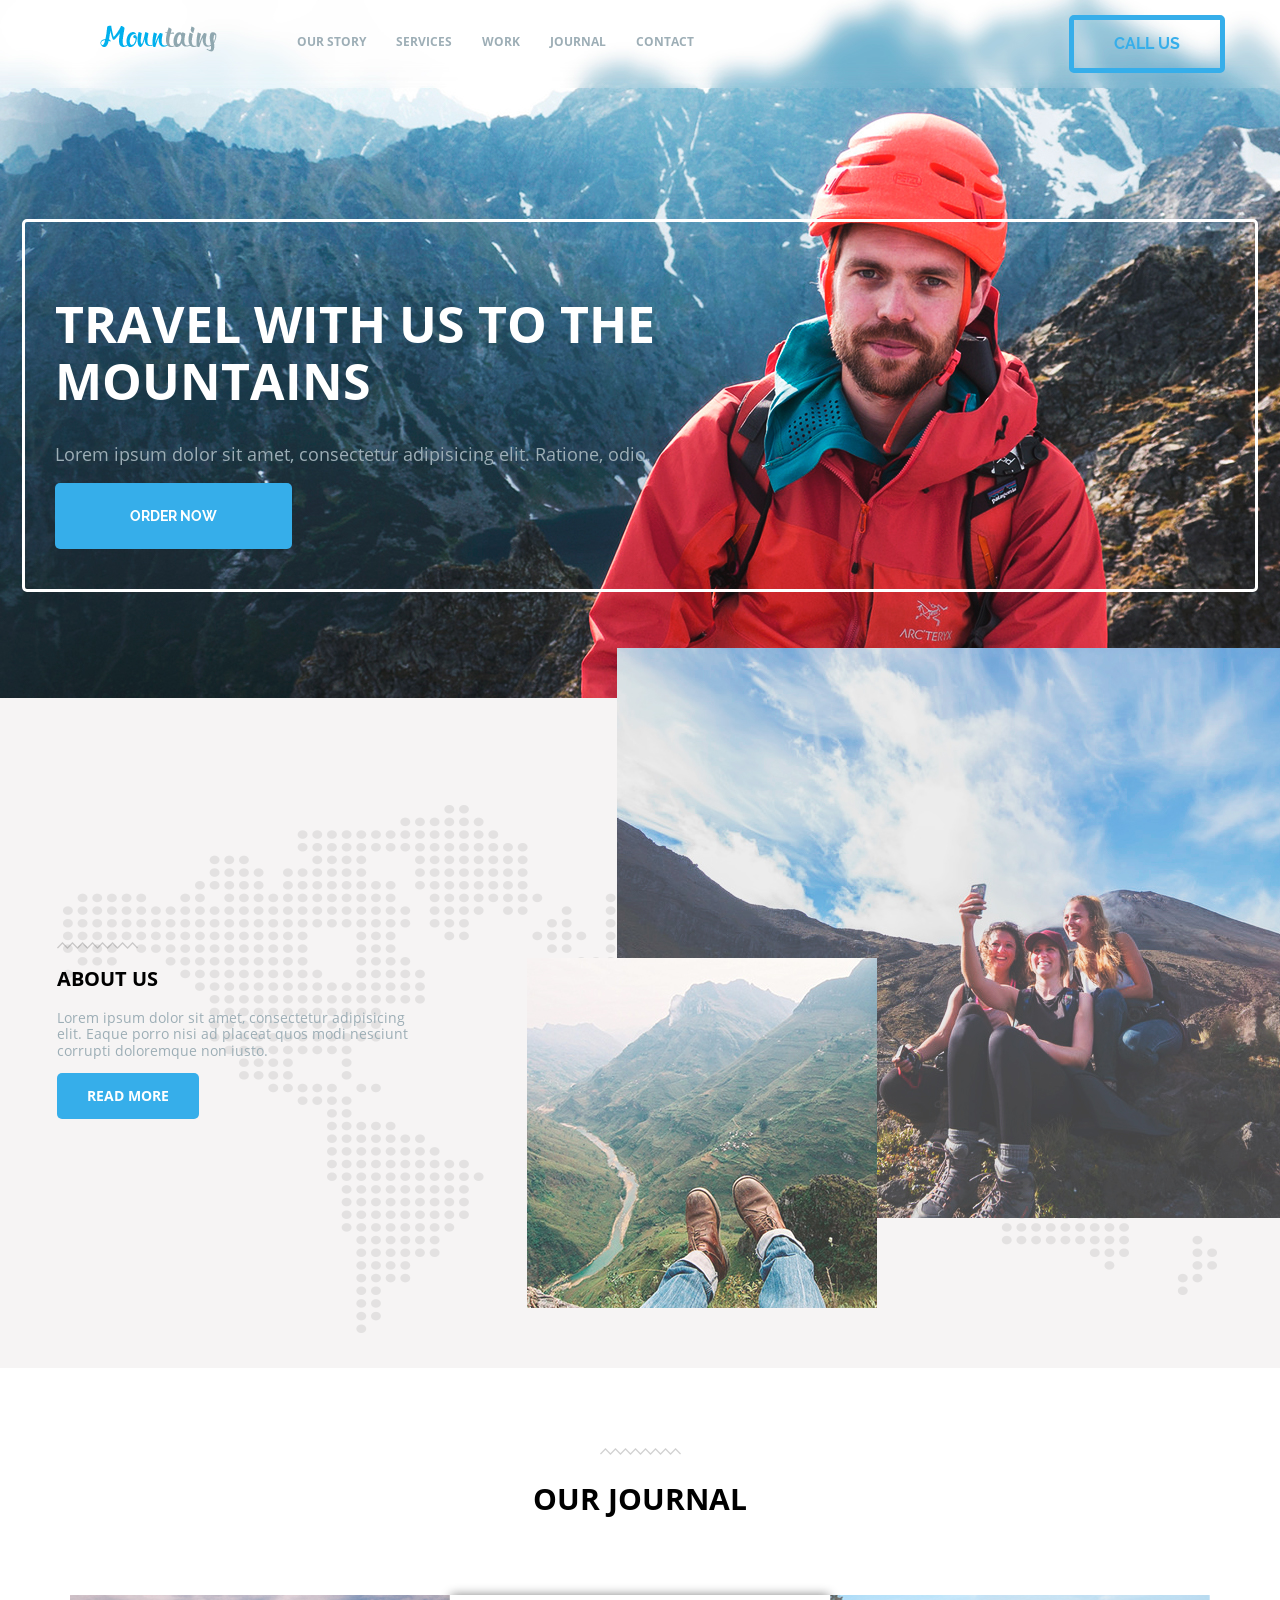
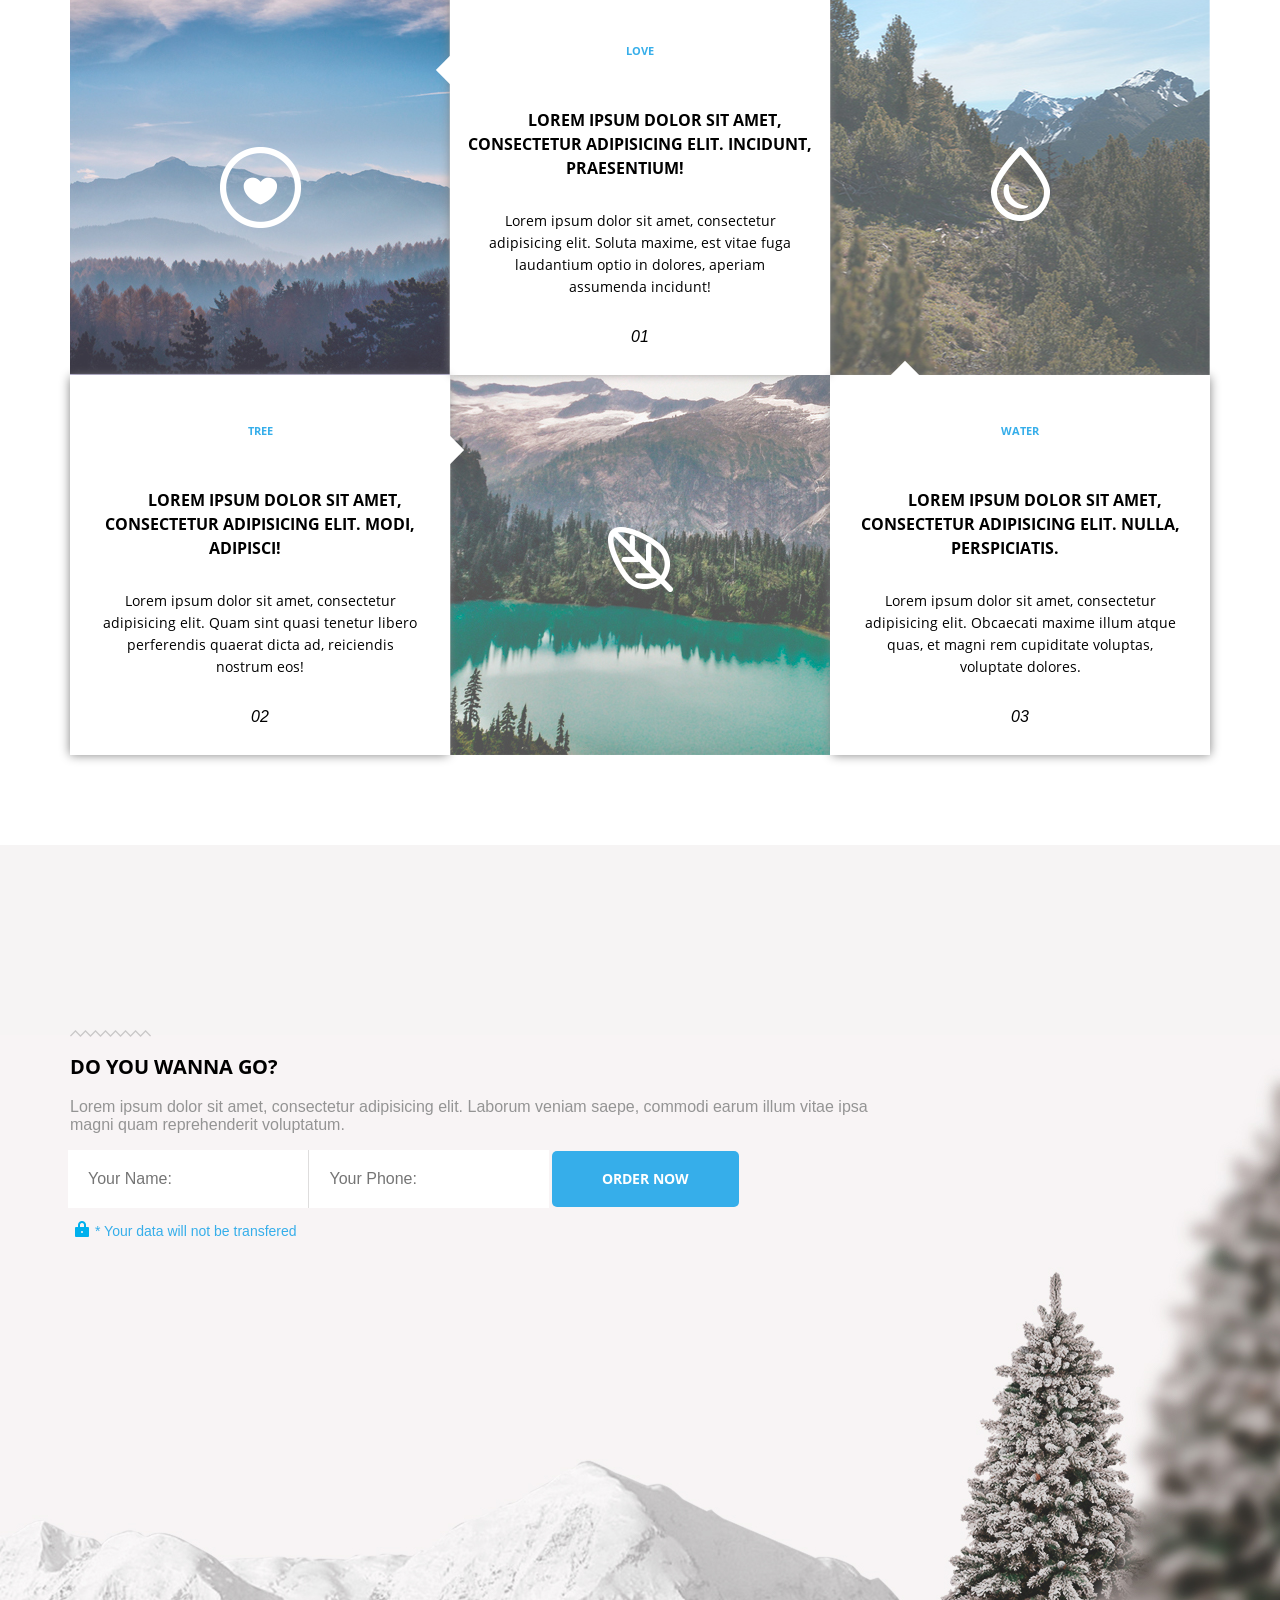
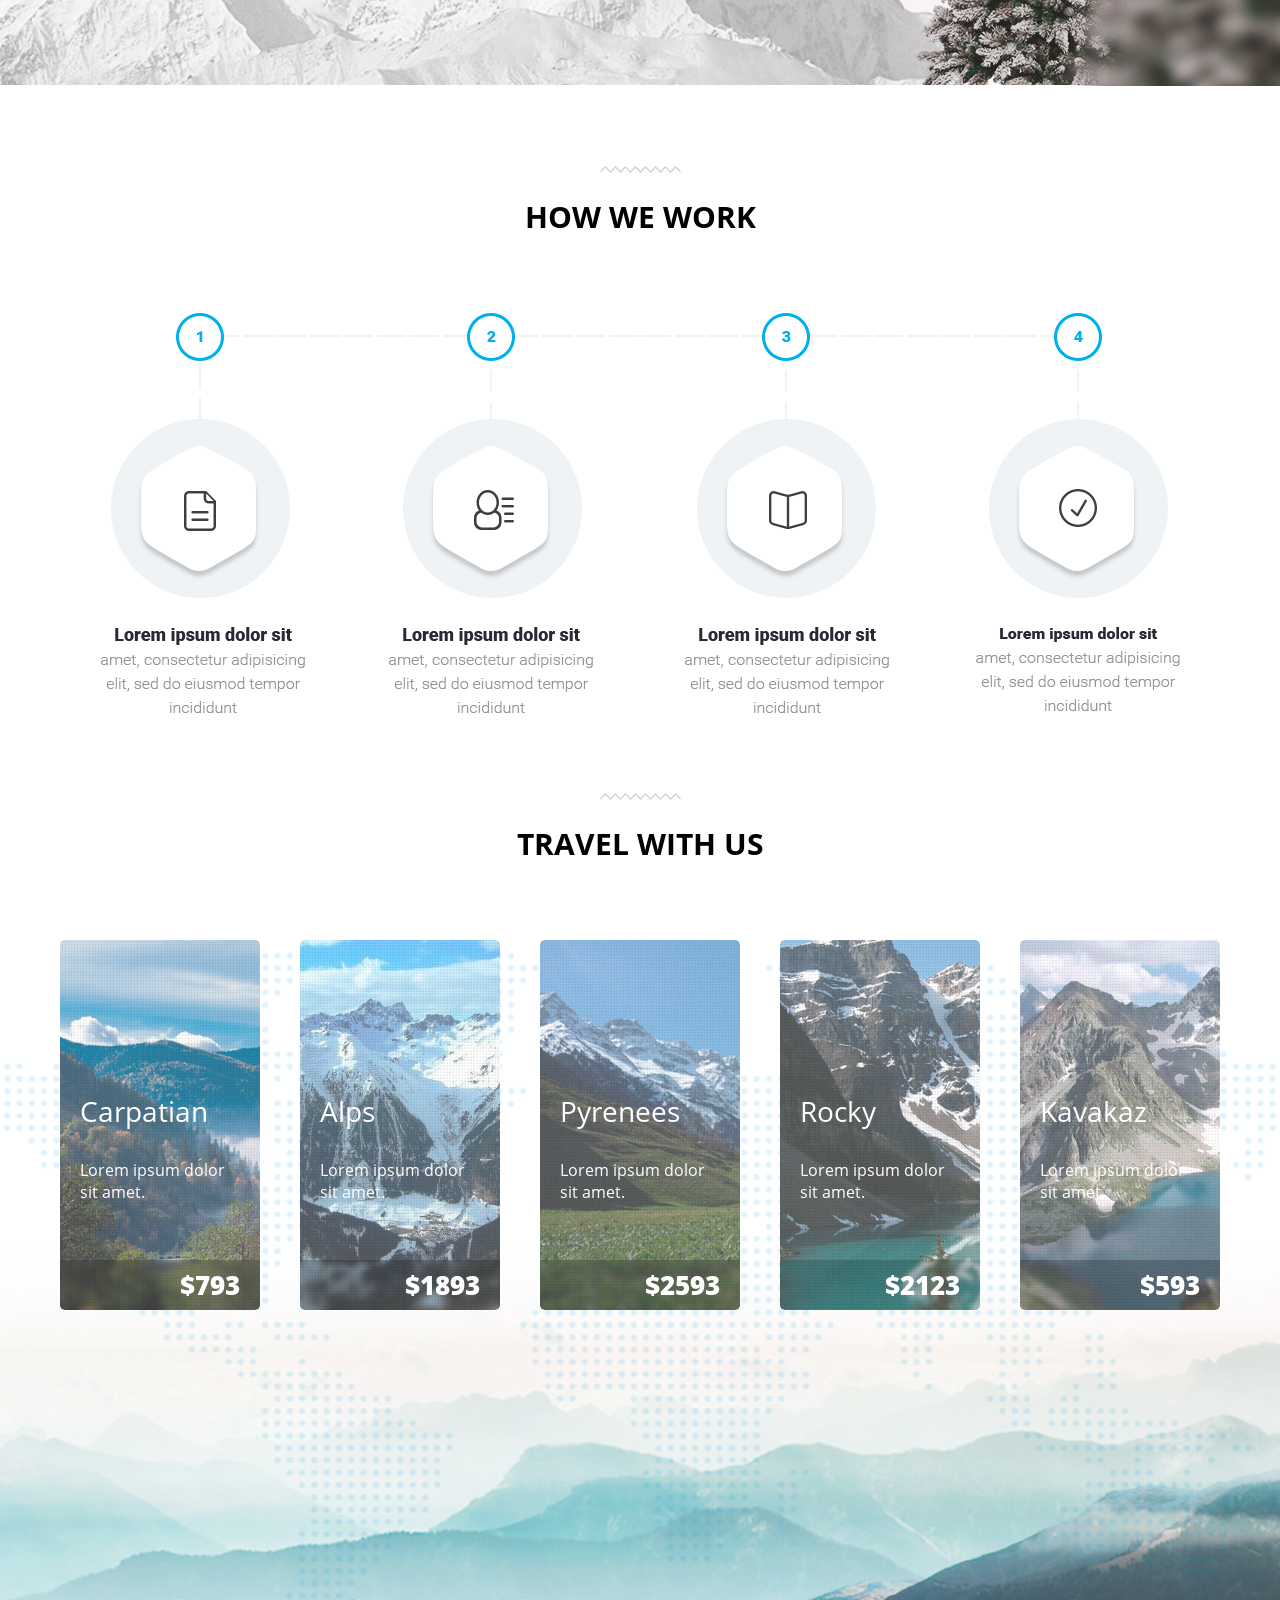
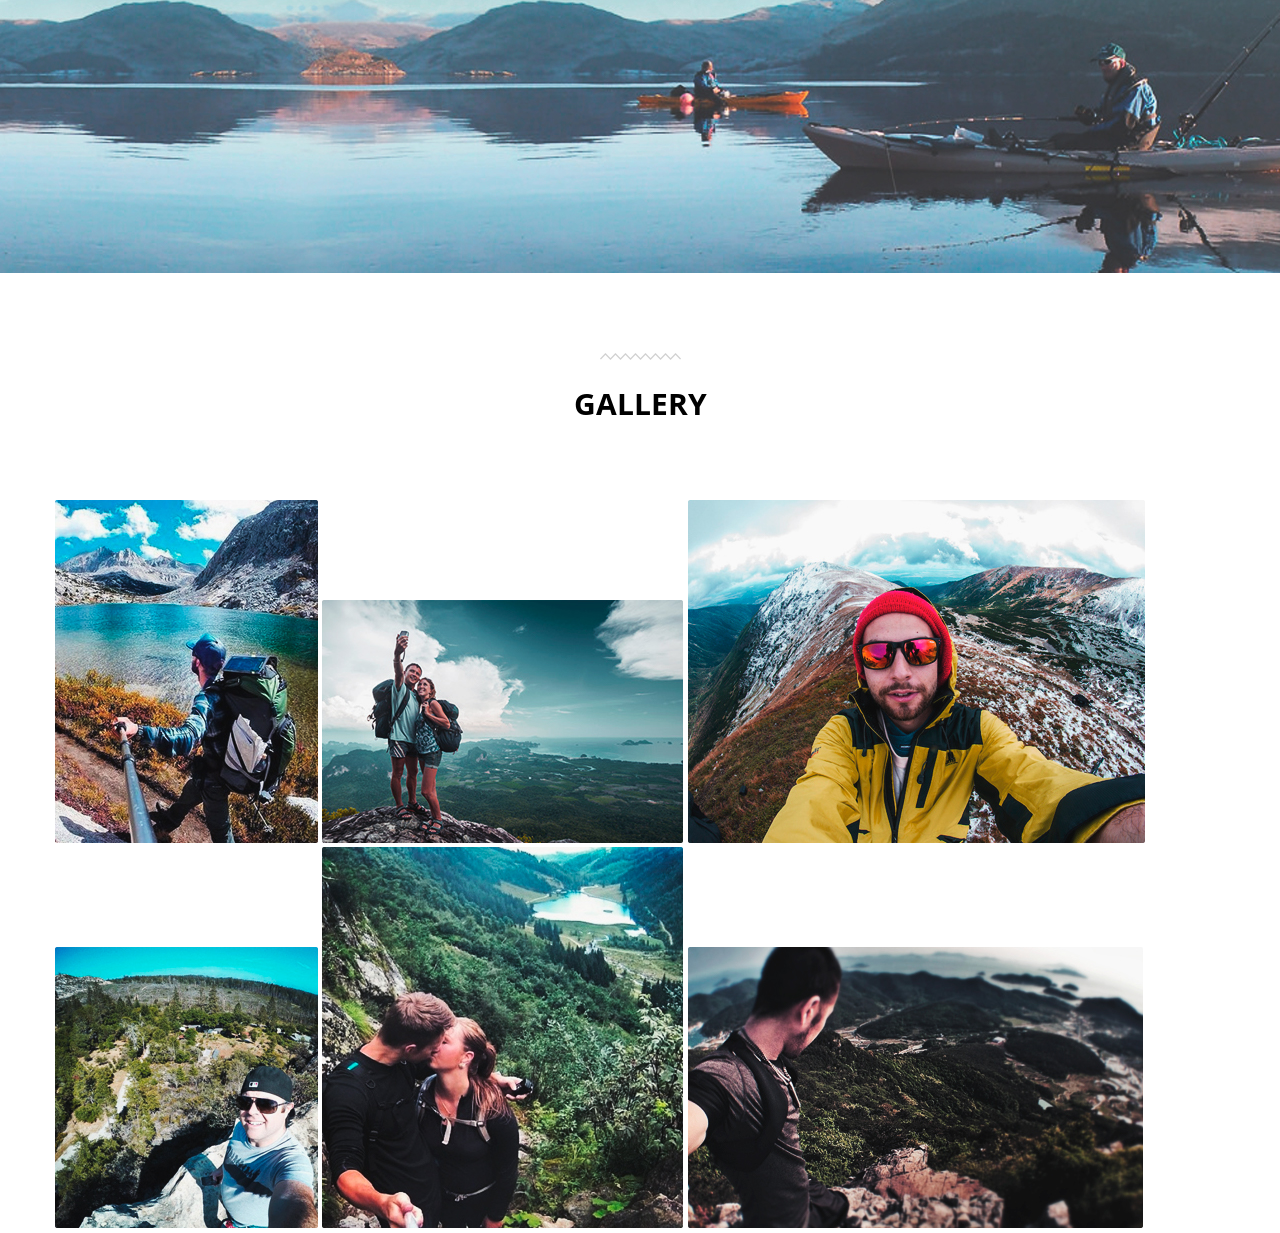
<file: mountains/index.html>
<!DOCTYPE html>
<html lang="en">
<head>
  <meta charset="UTF-8">
  <link rel="stylesheet" href="css/normalize.css">
  <link rel="stylesheet" href="css/styles.css">
  <title>Document</title>
</head>
<body>
  <header>
    <div class="header__top clearfix">
      <div class="logo">
        <img src="img/icon/logo.png" alt="">
      </div>
      <ul class="navigation">
        <li><a href="">our story</a></li>
        <li><a href="">services</a></li>
        <li><a href="">work</a></li>
        <li><a href="">journal</a></li>
        <li><a href="">contact</a></li>
      </ul>
        <a href="" class="feedback">call us</a>
    </div>
    <div class="promo">
      <div class="promo__content">
        <h1>Travel with us to the mountains</h1>
        <p>Lorem ipsum dolor sit amet, consectetur adipisicing elit. Ratione, odio.</p>
        <a href="">order now</a>
      </div>
    </div>
  </header>
  <div class="about">
    <div class="about__content">
      <h3>About us</h3>
      <p>Lorem ipsum dolor sit amet, consectetur adipisicing elit. Eaque porro nisi ad placeat quos modi nesciunt corrupti doloremque non iusto.</p>
      <a href="">Read more</a>
    </div>
    <div class="about__photo"></div>
  </div>
  <div class="journal">
    <h2>Our Journal</h2>
    <div class="galery clearfix">
      <div class="galery__item1">
        <a href=""><img src="img/icon/heart.png" alt=""></a>
      </div>
      <div class="galery__item2">
        <span>Love</span>
        <strong>Lorem ipsum dolor sit amet, consectetur adipisicing elit. Incidunt, praesentium!</strong>
        <p>Lorem ipsum dolor sit amet, consectetur adipisicing elit. Soluta maxime, est vitae fuga laudantium optio in dolores, aperiam assumenda incidunt!</p>
        <i>01</i>
      </div>
      <div class="galery__item3">
        <a href=""><img src="img/icon/drop.png" alt=""></a>
      </div>
      <div class="galery__item4">
      <span>Tree</span>
      <strong>Lorem ipsum dolor sit amet, consectetur adipisicing elit. Modi, adipisci!</strong>
      <p>Lorem ipsum dolor sit amet, consectetur adipisicing elit. Quam sint quasi tenetur libero perferendis quaerat dicta ad, reiciendis nostrum eos!</p>
      <i>02</i>
      </div>
      <div class="galery__item5">
        <a href=""><img src="img/icon/leaf.png" alt=""></a>
      </div>
      <div class="galery__item6">
        <span>Water</span>
        <strong>Lorem ipsum dolor sit amet, consectetur adipisicing elit. Nulla, perspiciatis.</strong>
        <p>Lorem ipsum dolor sit amet, consectetur adipisicing elit. Obcaecati maxime illum atque quas, et magni rem cupiditate voluptas, voluptate dolores.</p>
        <i>03</i>
      </div>
    </div>
  </div>
  <div class="offer">
    <div class="offer__content">
      <h3>Do you wanna go?</h3>
      <p>Lorem ipsum dolor sit amet, consectetur adipisicing elit. Laborum veniam saepe, commodi earum illum vitae ipsa magni quam reprehenderit voluptatum.</p>
      <form action="">
        <input type="text" placeholder="Your Name:">
        <input type="text" placeholder="Your Phone:">
        <a href="">Order Now</a>
      </form>
      <span>* Your data will not be transfered</span>
    </div>
  </div>
  <div class="scheme">
    <h2>How we work</h2>
    <img src="img/pic/scheme.png" alt="" width="1080" height="400">
  </div>
  <div class="travel">
    <h2>Travel with us</h2>
    <div class="travel__content">
      <div class="travel__item1">
        <strong>Carpatian</strong>
        <p>Lorem ipsum dolor sit amet.</p>
        <span>$793</span>
      </div>
      <div class="travel__item2">
        <strong>Alps</strong>
        <p>Lorem ipsum dolor sit amet.</p>
        <span>$1893</span>
      </div>
      <div class="travel__item3">
        <strong>Pyrenees</strong>
        <p>Lorem ipsum dolor sit amet.</p>
        <span>$2593</span>
      </div>
      <div class="travel__item4">
        <strong>Rocky</strong>
        <p>Lorem ipsum dolor sit amet.</p>
        <span>$2123</span>
      </div>
      <div class="travel__item5">
        <strong>Kavakaz</strong>
        <p>Lorem ipsum dolor sit amet.</p>
        <span>$593</span>
      </div>
    </div>
  </div>
  <div class="gallery">
    <h2>Gallery</h2>
    <div class="gallery__container clearfix">
      <img src="img/pic/gallery1.jpg" alt="">
      <img src="img/pic/gallery2.jpg" alt="">
      <img src="img/pic/gallery3.jpg" alt="">
      <img src="img/pic/gallery4.jpg" alt="">
      <img src="img/pic/gallery5.jpg" alt="">
      <img src="img/pic/gallery6.jpg" alt="">
    </div>
  </div>
</body>
</html>
</file>
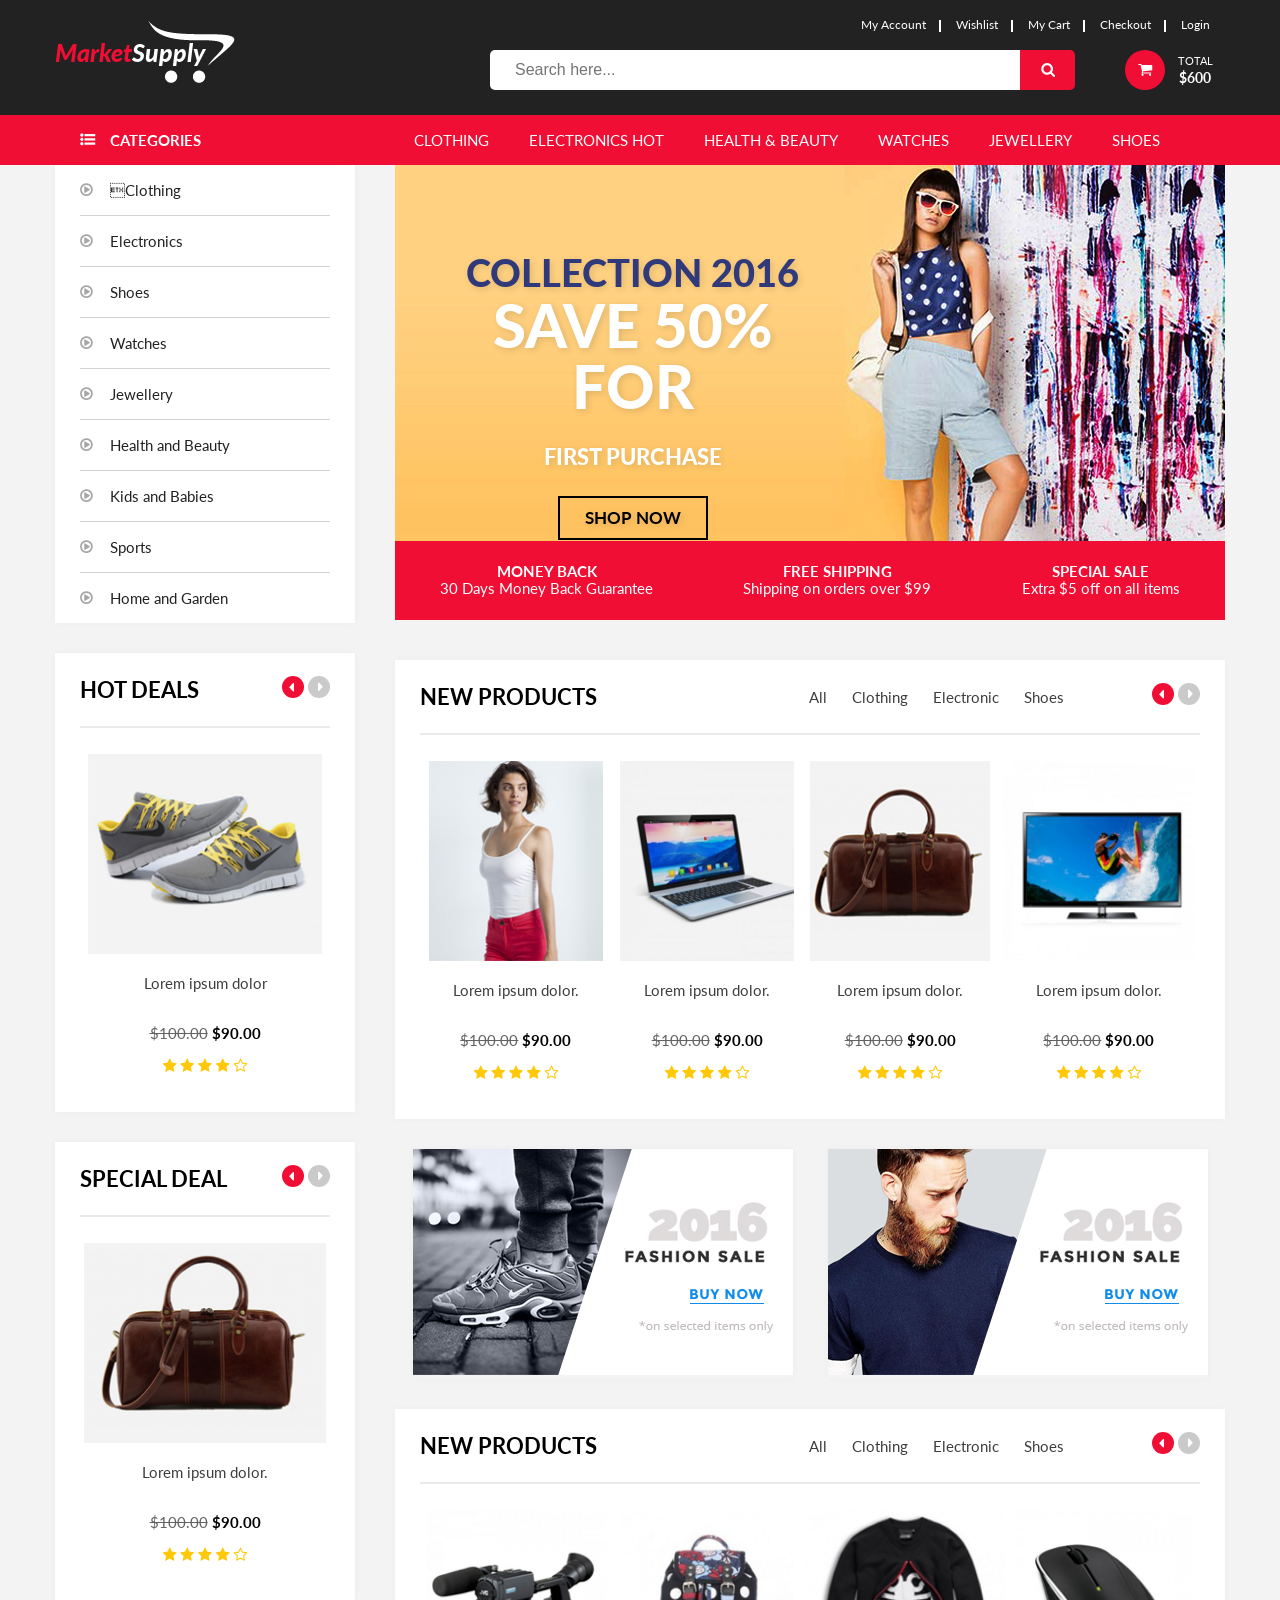
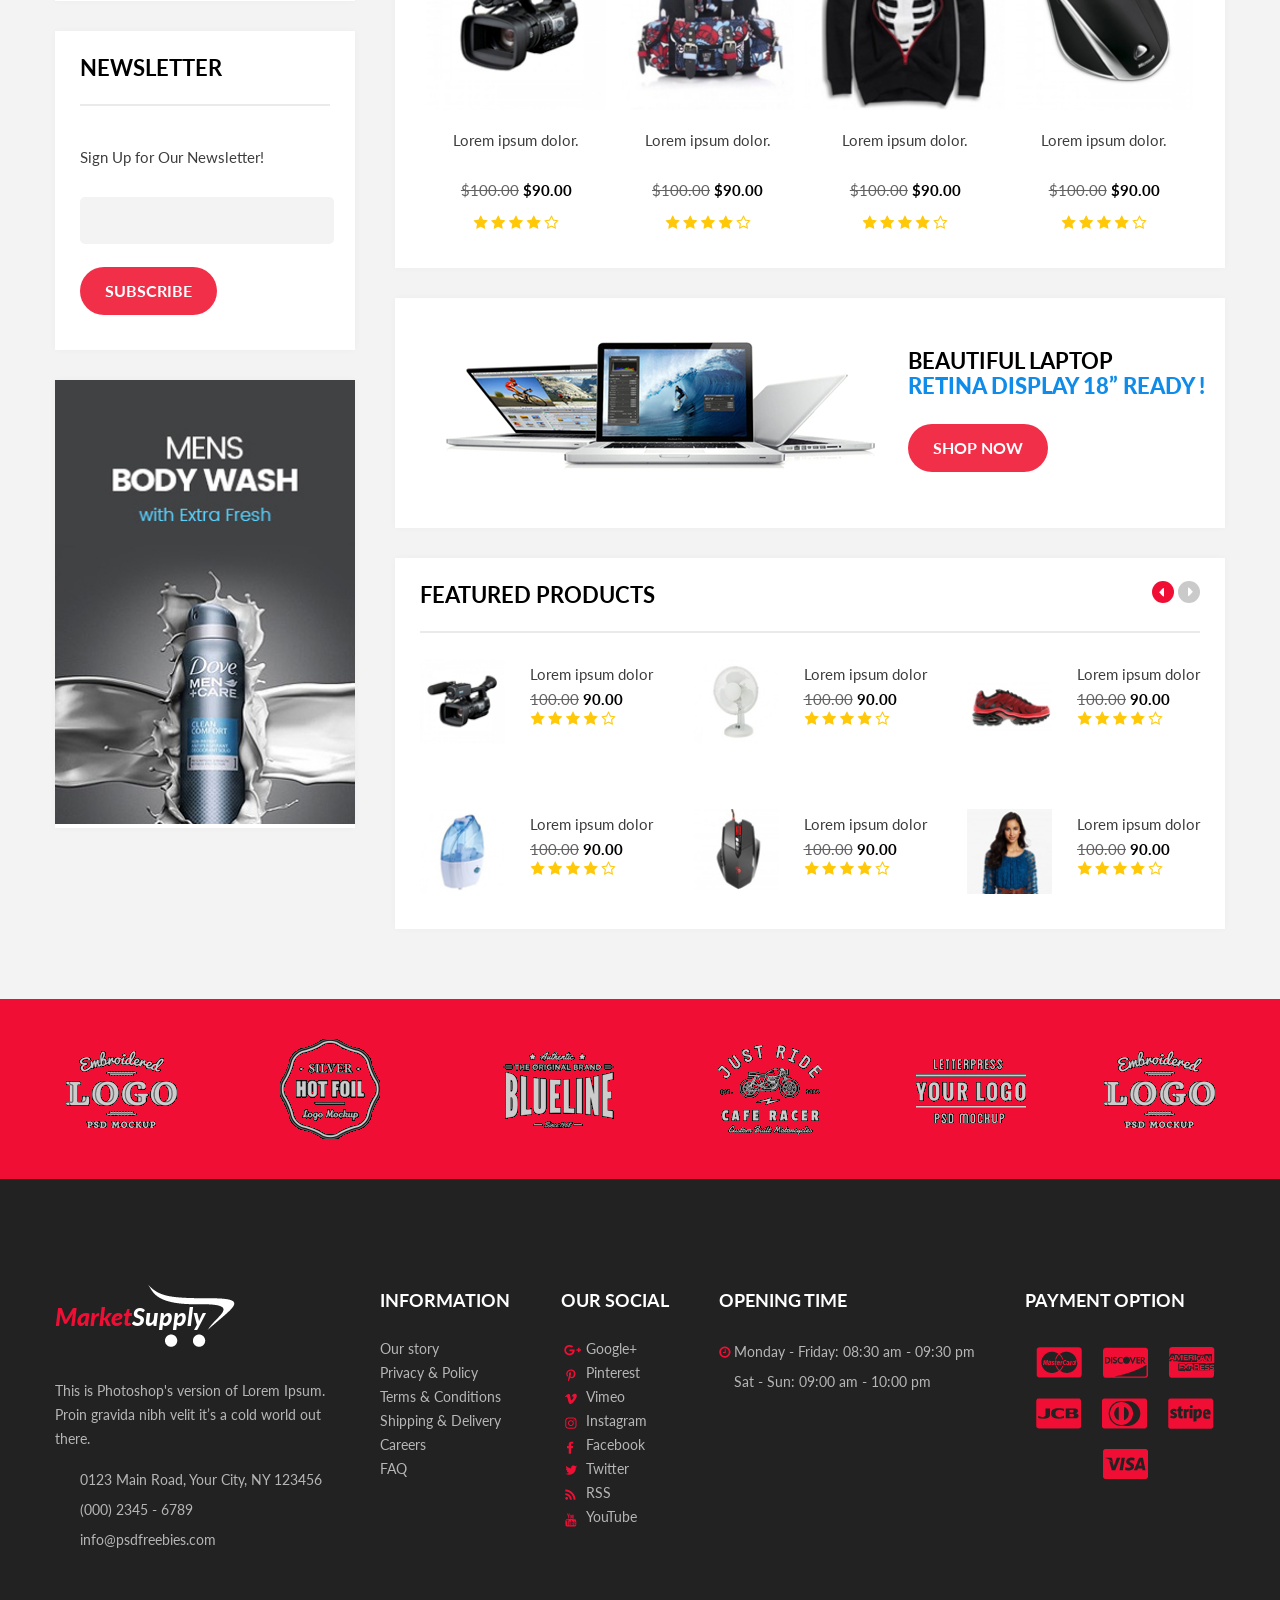
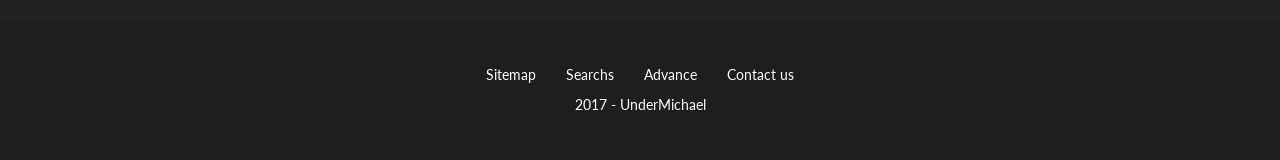
<file: multipurpose/index.html>
<!DOCTYPE html>
<html lang="en">
<head>
  <meta charset="UTF-8">
  <link href="https://fonts.googleapis.com/css?family=Lato:400,700,900,900i" rel="stylesheet">
  <link rel="stylesheet" href="css/normalize.css">
  <link rel="stylesheet" href="css/main.css">
  <title>Multipurpose</title>
</head>
<body>
  <div class="header">
    <div class="header__top">
      <div class="wrapper">
        <div class="logo"><b>Market</b>Supply</div>
        <ul class="nav">
          <li><a href="">My Account</a></li>
          <li><a href="">Wishlist</a></li>
          <li><a href="">My Cart</a></li>
          <li><a href="">Checkout</a></li>
          <li><a href="">Login</a></li>
        </ul>
        <div class="cart">
          <a href=""></a>
          <strong>Total</strong><br>
          <span>$600</span>
        </div>
        <div class="search"><input type="text" placeholder="Search here..."><a href=""></a></div>
      </div>
    </div>
    <div class="header__bottom">
      <div class="wrapper">
        <a href="" class="popup">Categories</a>
        <ul class="nav">
          <li><a href="">Clothing</a></li>
          <li><a href="">Electronics hot</a></li>
          <li><a href="">Health & Beauty</a></li>
          <li><a href="">Watches </a></li>
          <li><a href="">Jewellery</a></li>
          <li><a href="">Shoes</a></li>
        </ul>
      </div>
    </div>
  </div>
  <div class="container">
      <div class="wrapper">
        <div class="sidebar">
          <div class="popup__menu">
            <ul>
              <li><a href="">Clothing</a></li>
              <li><a href="">Electronics</a></li>
              <li><a href="">Shoes</a></li>
              <li><a href="">Watches</a></li>
              <li><a href="">Jewellery</a></li>
              <li><a href="">Health and Beauty</a></li>
              <li><a href="">Kids and Babies</a></li>
              <li><a href="">Sports</a></li>
              <li><a href="">Home and Garden</a></li>
            </ul>
          </div>
          <div class="hot-deal deal">
            <div class="item-title">
              <h3>Hot deals</h3>
              <div class="bullets">
                <a href="" class="prev-deal"></a>
                <a href="" class="next-deal"></a>
              </div>
            </div>
            <div class="item-info">
              <img src="img/pic/hot_deal.jpg" alt="">
              <strong>Lorem ipsum dolor</strong><br>
              <span><s>$100.00</s>	$90.00 </span><br>
              <img src="img/icon/stars.png" alt="">
            </div>
          </div>
          <div class="special-deal deal">
            <div class="item-title">
              <h3>Special deal</h3>
              <div class="bullets">
                <a href="" class="prev-deal"></a>
                <a href="" class="next-deal"></a>
              </div>
            </div>
            <div class="item-info">
              <img src="img/pic/special_deal.jpg" alt="">
              <strong>Lorem ipsum dolor.</strong><br>
              <span><s>$100.00</s>	$90.00</span><br>
              <img src="img/icon/stars.png" alt="">
            </div>
          </div>
          <div class="newsletter">
            <div class="item-title">
              <h3>Newsletter</h3>
            </div>
            <p>Sign Up for Our Newsletter!</p>
            <input type="text"><a href="" class="btn">Subscribe</a>
          </div>
          <div class="sidebar__banner">
            <img src="img/pic/sidebar_banner.jpg" alt="" width="300" height="auto">
          </div>
        </div>
        <div class="content">
          <div class="main-banner">
            <div class="promo">
              <span>Collection 2016</span>
              <strong>Save 50% for</strong>
              <p>first purchase</p>
              <a href="">shop now</a>
            </div>
            <div class="features">
              <div class="feature">
                <strong>money back</strong>
                <p>30 Days Money Back Guarantee</p>
              </div>
              <div class="feature">
                <strong>free shipping</strong>
                <p>Shipping on orders over $99</p>
              </div>
              <div class="feature">
                <strong>Special Sale</strong>
                <p>Extra $5 off on all items</p>
              </div>
            </div>
          </div>
          <div class="new-products">
            <div class="item-title">
              <h3>new products</h3>
              <ul class="filter">
                <li><a href="">All</a></li>
                <li><a href="">Clothing</a></li>
                <li><a href="">Electronic</a></li>
                <li><a href="">Shoes</a></li>
              </ul>
              <div class="bullets">
                <a href="" class="prev-deal"></a>
                <a href="" class="next-deal"></a>
              </div>
            </div>
            <div class="new-products__items">
              <div class="item-info">
                <img src="img/pic/new_product1.jpg" alt="">
                <strong>Lorem ipsum dolor.</strong>
                <br>
                <span><s>$100.00</s> $90.00</span>
                <br>
                <img src="img/icon/stars.png" alt="">
              </div>
              <div class="item-info">
                <img src="img/pic/new_product2.jpg" alt="">
                <strong>Lorem ipsum dolor.</strong>
                <br>
                <span><s>$100.00</s> $90.00</span>
                <br>
                <img src="img/icon/stars.png" alt="">
              </div>
              <div class="item-info">
                <img src="img/pic/new_product3.jpg" alt="">
                <strong>Lorem ipsum dolor.</strong>
                <br>
                <span><s>$100.00</s> $90.00</span>
                <br>
                <img src="img/icon/stars.png" alt="">
              </div>
              <div class="item-info">
                <img src="img/pic/new_product4.jpg" alt="">
                <strong>Lorem ipsum dolor.</strong>
                <br>
                <span><s>$100.00</s> $90.00</span>
                <br>
                <img src="img/icon/stars.png" alt="">
              </div>
            </div>
          </div>
          <div class="content-banner__container">
            <div class="content__banner1"><img src="img/pic/content_banner_mask.png" alt=""></div>
            <div class="content__banner2"><img src="img/pic/content_banner_mask.png" alt=""></div>
          </div>
          <div class="latest-products">
            <div class="item-title">
              <h3>new products</h3>
              <ul class="filter">
                <li><a href="">All</a></li>
                <li><a href="">Clothing</a></li>
                <li><a href="">Electronic</a></li>
                <li><a href="">Shoes</a></li>
              </ul>
              <div class="bullets">
                <a href="" class="prev-deal"></a>
                <a href="" class="next-deal"></a>
              </div>
            </div>
            <div class="latest-products__items">
              <div class="item-info">
                <img src="img/pic/latest_product1.jpg" alt="">
                <strong>Lorem ipsum dolor.</strong>
                <br>
                <span><s>$100.00</s> $90.00</span>
                <br>
                <img src="img/icon/stars.png" alt="">
              </div>
              <div class="item-info">
                <img src="img/pic/latest_product2.jpg" alt="">
                <strong>Lorem ipsum dolor.</strong>
                <br>
                <span><s>$100.00</s> $90.00</span>
                <br>
                <img src="img/icon/stars.png" alt="">
              </div>
              <div class="item-info">
                <img src="img/pic/latest_product3.jpg" alt="">
                <strong>Lorem ipsum dolor.</strong>
                <br>
                <span><s>$100.00</s> $90.00</span>
                <br>
                <img src="img/icon/stars.png" alt="">
              </div>
              <div class="item-info">
                <img src="img/pic/latest_product4.jpg" alt="">
                <strong>Lorem ipsum dolor.</strong>
                <br>
                <span><s>$100.00</s> $90.00</span>
                <br>
                <img src="img/icon/stars.png" alt="">
              </div>
            </div>
          </div>
          <div class="content__bbanner">
            <img src="img/pic/conent_bbaner.jpg" alt="">
            <span>Beautiful Laptop <br><strong>Retina Display 18” Ready !</strong></span>
            <a href="" class="btn">Shop now</a>
          </div>
          <div class="featured-products">
            <div class="item-title">
              <h3>Featured products</h3>
              <div class="bullets">
                <a href="" class="prev-deal"></a>
                <a href="" class="next-deal"></a>
              </div>
            </div>
            <div class="featured-products__items">
              <div class="item-info">
                <img src="img/pic/featured_product1.jpg" alt="" width="85" height="85">
                <strong>Lorem ipsum dolor</strong>
                <br>
                <span><s>100.00</s> 90.00<br>
                </span><img src="img/icon/stars.png" alt="">
              </div>
              <div class="item-info">
                <img src="img/pic/featured_product2.jpg" alt="" width="85" height="85">
                <strong>Lorem ipsum dolor</strong>
                <br>
                <span><s>100.00</s> 90.00<br></span><img src="img/icon/stars.png" alt="">
              </div>
              <div class="item-info">
                <img src="img/pic/featured_product3.jpg" alt="" width="85" height="85">
                <strong>Lorem ipsum dolor</strong>
                <br>
                <span><s>100.00</s> 90.00<br></span><img src="img/icon/stars.png" alt="">
              </div>
              <div class="item-info">
                <img src="img/pic/featured_product4.jpg" alt="" width="85" height="85">
                <strong>Lorem ipsum dolor</strong>
                <br>
                <span><s>100.00</s> 90.00<br></span><img src="img/icon/stars.png" alt="">
              </div>
              <div class="item-info">
                <img src="img/pic/featured_product5.jpg" alt="" width="85" height="85">
                <strong>Lorem ipsum dolor</strong>
                <br>
                <span><s>100.00</s> 90.00<br></span><img src="img/icon/stars.png" alt="">
              </div>
              <div class="item-info">
                <img src="img/pic/featured_product6.jpg" alt="" width="85" height="85">
                <strong>Lorem ipsum dolor</strong>
                <br>
                <span><s>100.00</s> 90.00<br></span><img src="img/icon/stars.png" alt="">
              </div>
            </div>
          </div>
        </div>
      </div>
    </div>
  <div class="footer">
    <div class="footer__brand"></div>
    <div class="footer__info">
      <div class="wrapper">
        <div class="contact">
          <div class="logo"><b>Market</b>Supply</div>
          <p>
            This is Photoshop's version of Lorem Ipsum. Proin gravida nibh velit it’s a cold world out there.
          </p>
          <span>0123  Main Road, Your City, NY 123456</span>
          <span>(000) 2345 - 6789</span>
          <span>info@psdfreebies.com</span>
        </div>
        <div class="information">
          <h4>Information</h4>
          <ul>
            <li><a href="">Our story</a></li>
            <li><a href="">Privacy & Policy</a></li>
            <li><a href="">Terms & Conditions</a></li>
            <li><a href="">Shipping & Delivery</a></li>
            <li><a href="">Careers</a></li>
            <li><a href="">FAQ</a></li>
          </ul>
        </div>
        <div class="social">
          <h4>Our social</h4>
          <ul>
            <li><a href="" class="social__g">Google+</a></li>
            <li><a href="" class="social__p">Pinterest</a></li>
            <li><a href="" class="social__v">Vimeo</a></li>
            <li><a href="" class="social__i">Instagram</a></li>
            <li><a href="" class="social__f">Facebook</a></li>
            <li><a href="" class="social__t">Twitter</a></li>
            <li><a href="" class="social__r">RSS</a></li>
            <li><a href="" class="social__y">YouTube</a></li>
          </ul>
        </div>
        <div class="opening">
          <h4>Opening time</h4>
          <span class="time">Monday - Friday: 08:30 am - 09:30 pm</span>
          <span>Sat - Sun: 09:00 am - 10:00 pm</span>
        </div>
        <div class="payment">
          <h4>Payment option</h4>
          <div class="payment__container">
            <img src="img/icon/card1.png" alt="">
            <img src="img/icon/card2.png" alt="">
            <img src="img/icon/card3.png" alt="">
            <img src="img/icon/card4.png" alt="">
            <img src="img/icon/card5.png" alt="">
            <img src="img/icon/card6.png" alt="">
            <img src="img/icon/card7.png" alt="">
          </div>
        </div>
      </div>
    </div>
    <div class="footer__bottom">
      <div class="wrapper">
        <ul>
          <li><a href="">Sitemap</a></li>
          <li><a href="">Searchs</a></li>
          <li><a href="">Advance</a></li>
          <li><a href="">Contact us</a></li>
        </ul>
        <a href="https://undermichael.github.io/">2017 - UnderMichael</a>
      </div>
    </div>
  </div>
</body>
</html>
</file>
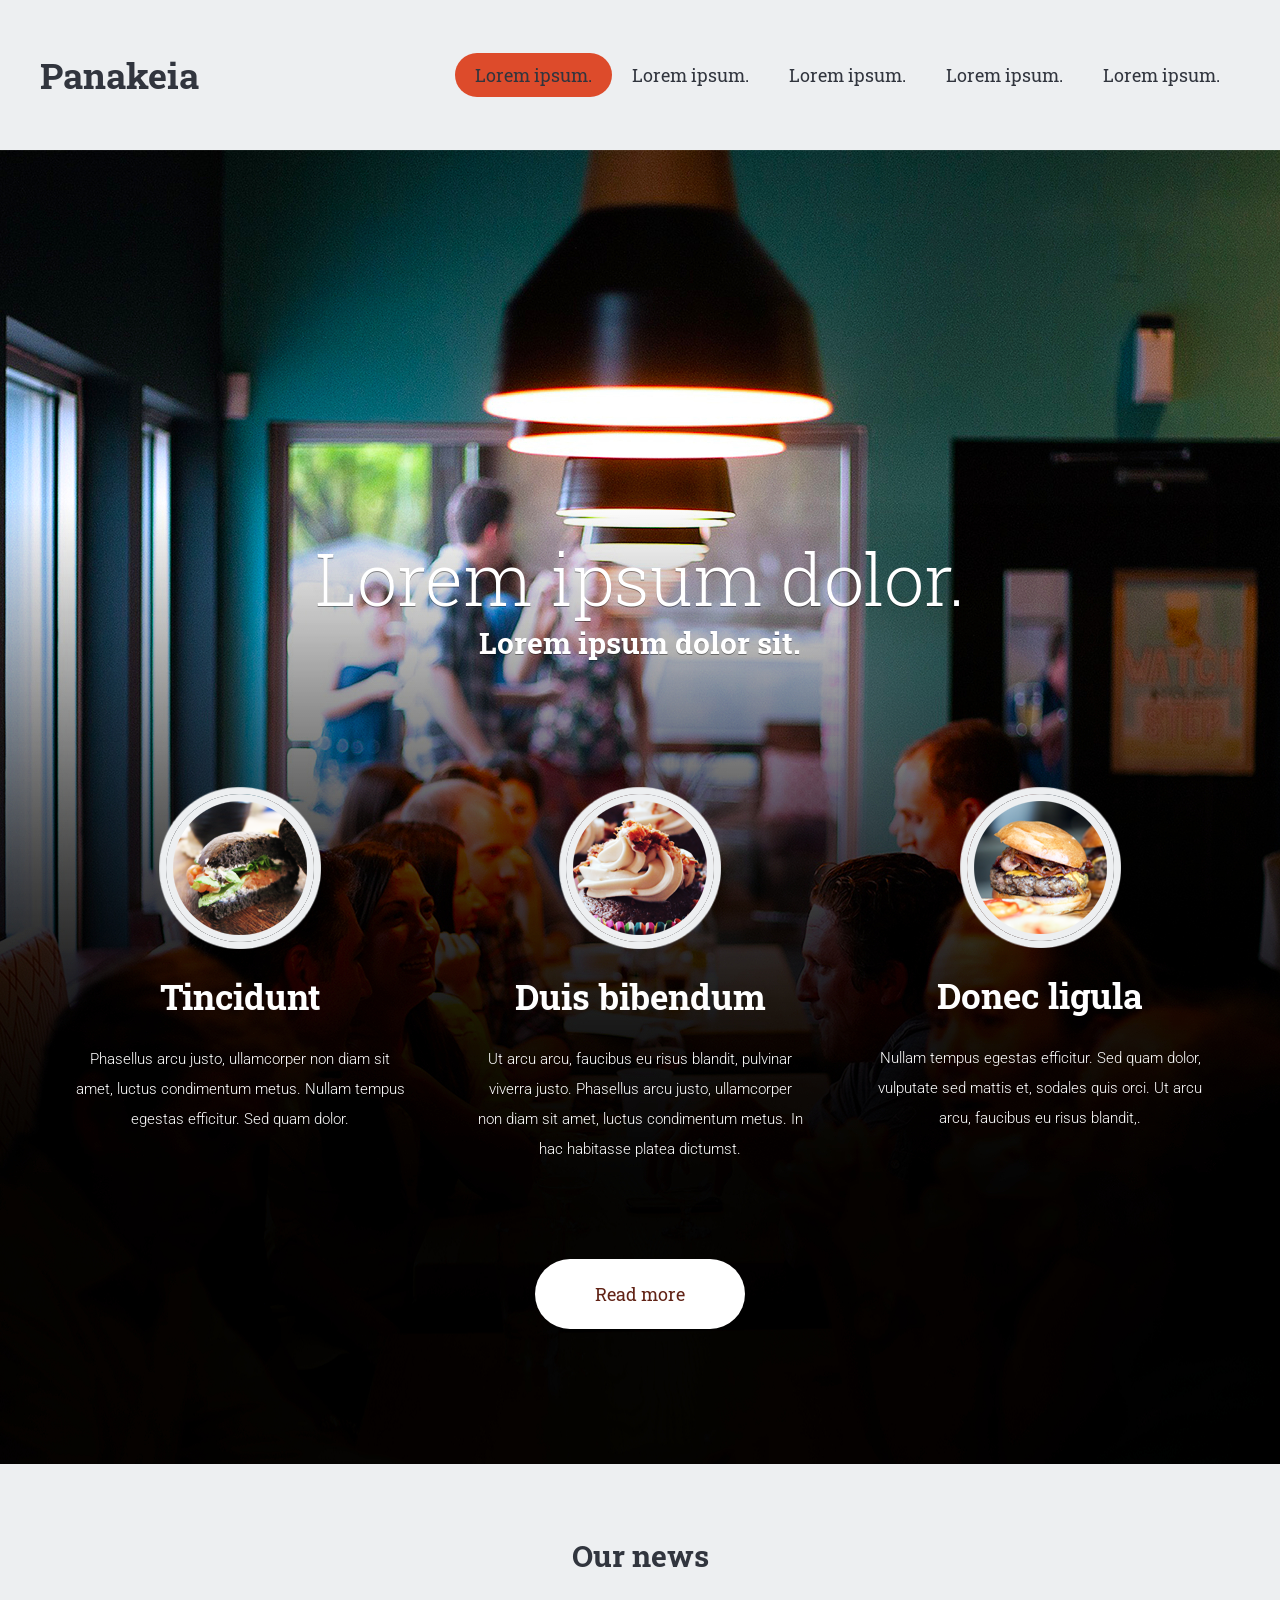
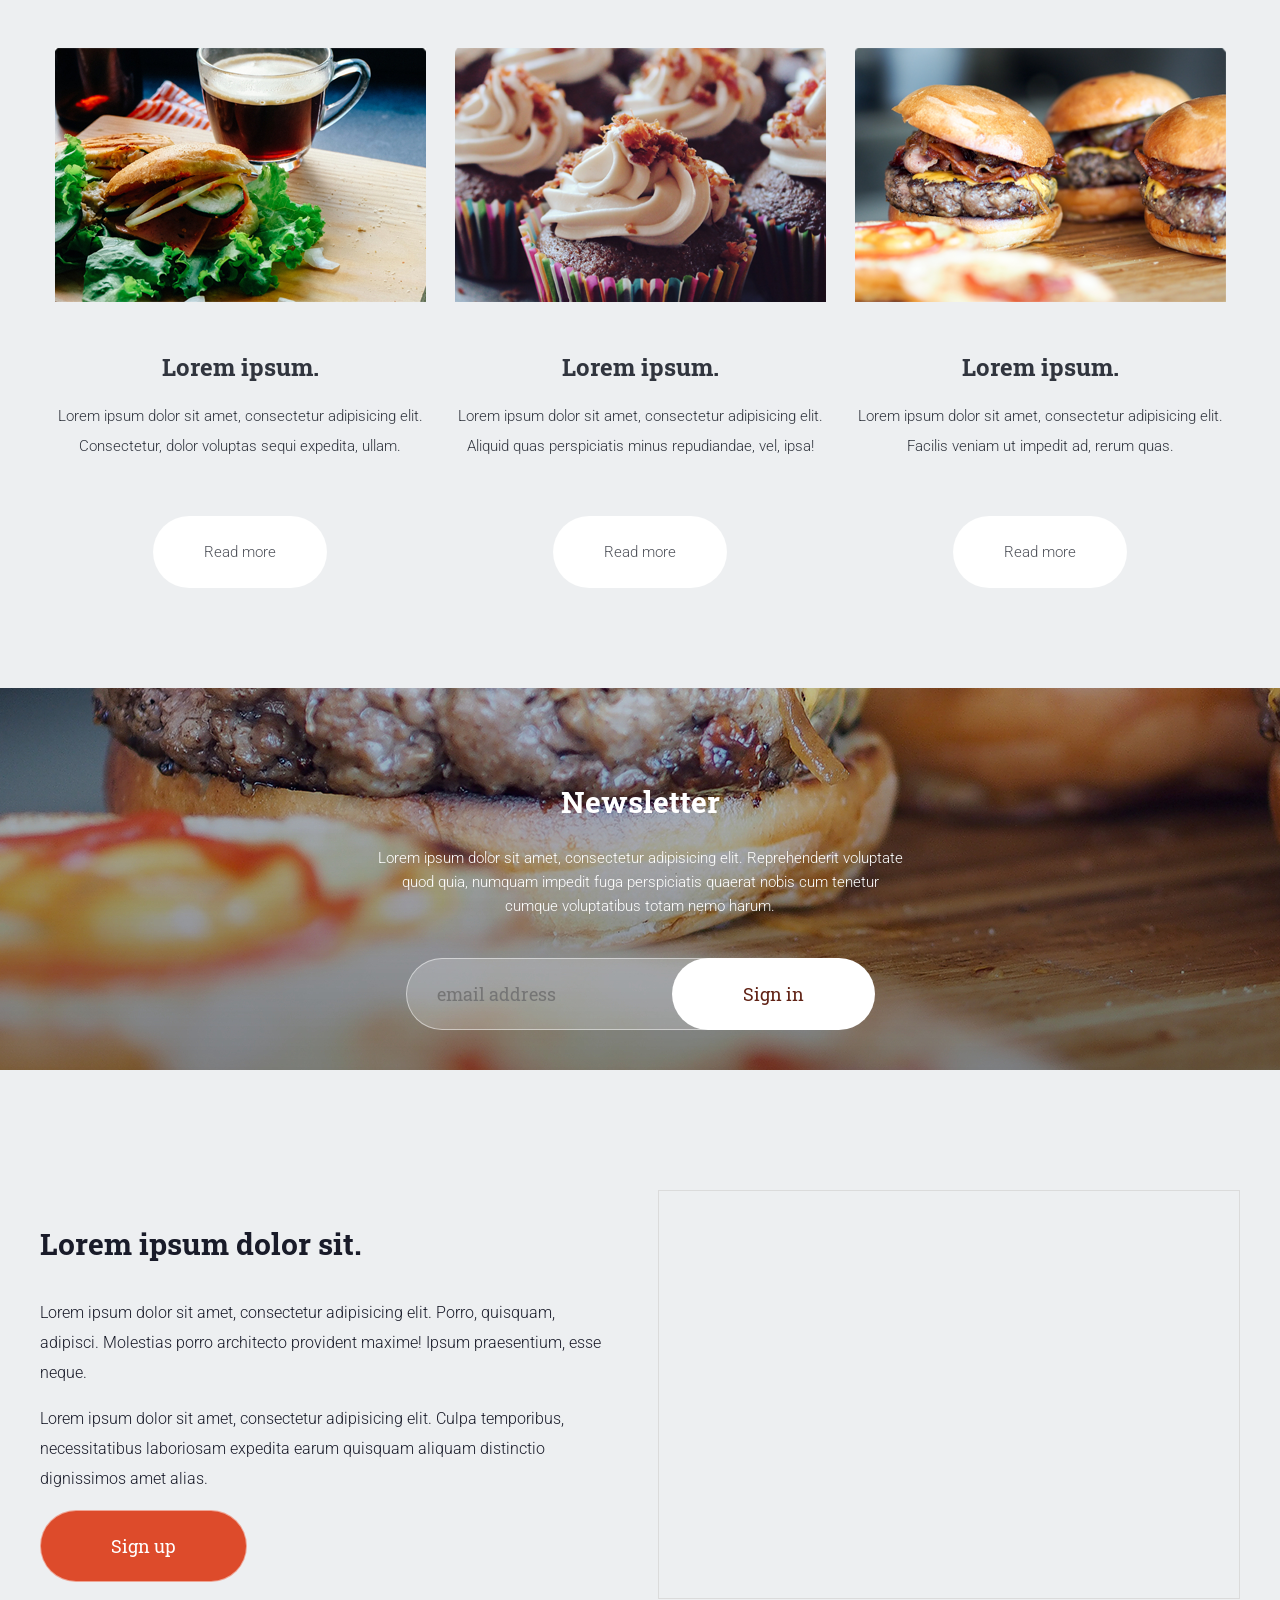
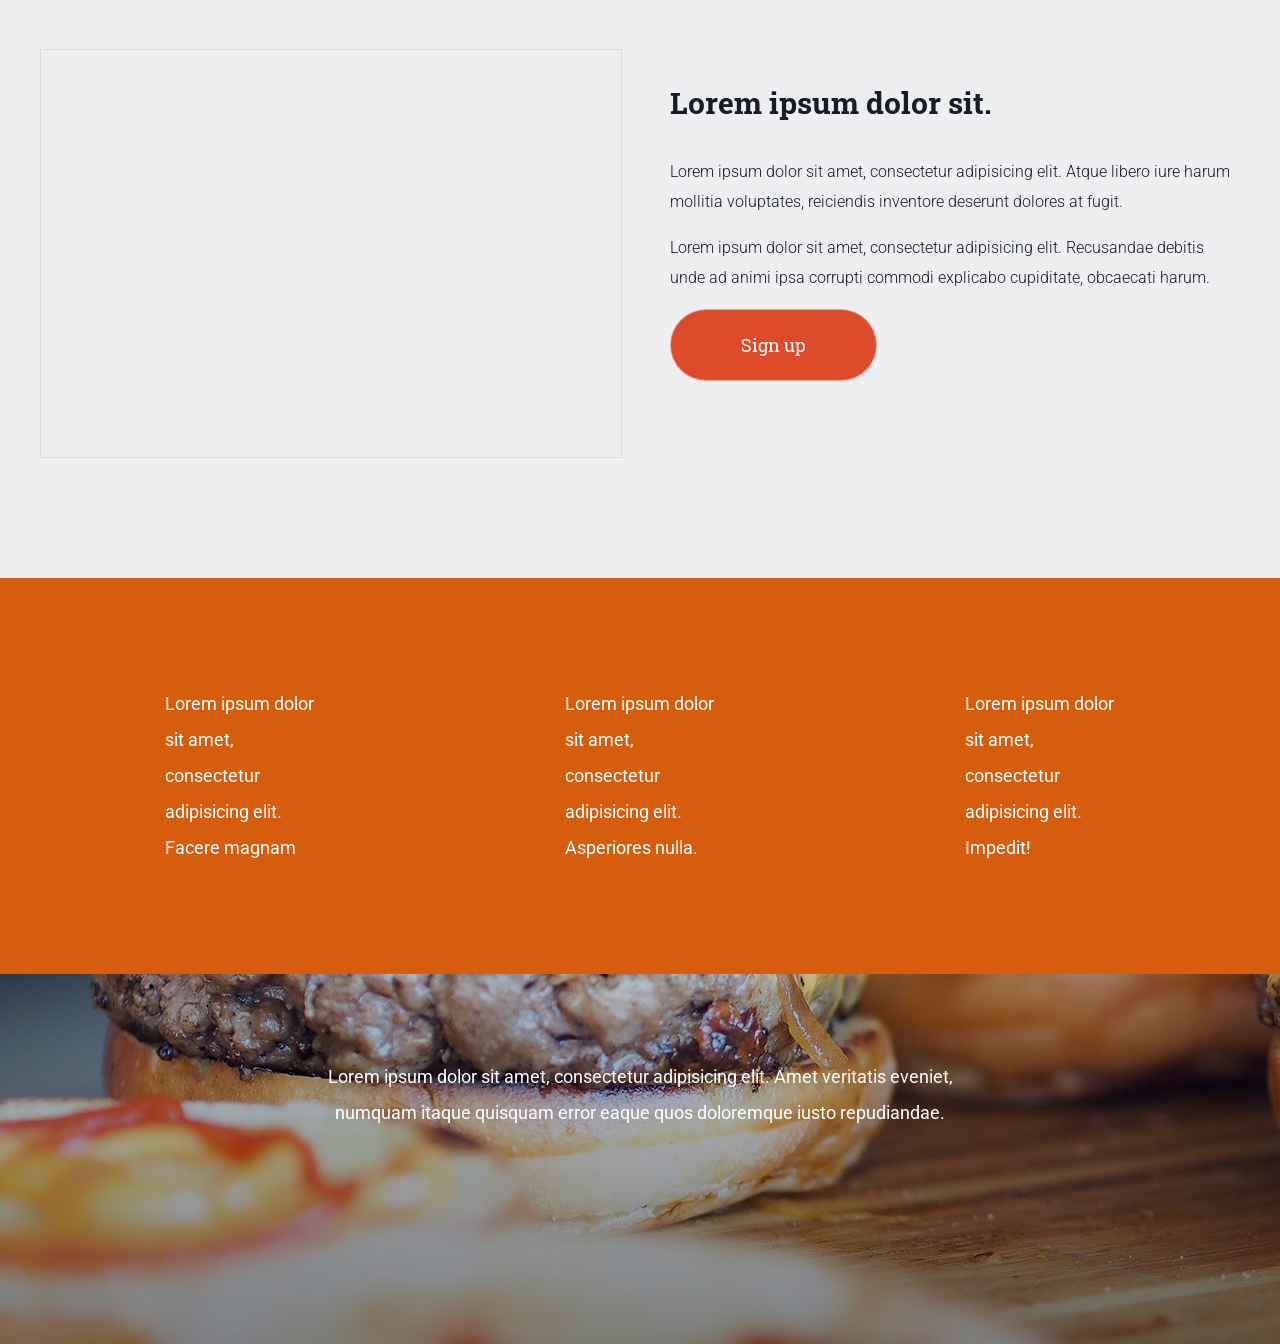
<file: panakeia/index.html>
<!DOCTYPE html>
<html lang="en">
<head>
	<meta charset="UTF-8">
  <link href="https://fonts.googleapis.com/css?family=Roboto:300,400" rel="stylesheet">
  <link href="https://fonts.googleapis.com/css?family=Roboto+Slab:300,400,700" rel="stylesheet">
	<link rel="stylesheet" href="css/main.css">
	<title>Document</title>
</head>
<body>
	<div class="header">
    <div class="wrapper clearfix">
      <div class="header__logo"><p>Panakeia</p></div>
      <ul class="nav">
        <li><a href="" class="nav__active">Lorem ipsum.</a></li>
        <li><a href="">Lorem ipsum.</a></li>
        <li><a href="">Lorem ipsum.</a></li>
        <li><a href="">Lorem ipsum.</a></li>
        <li><a href="">Lorem ipsum.</a></li>
      </ul>
    </div>
  </div>
  <div class="promo">
    <div class="wrapper">
      <h2 class="promo__title"><strong>Lorem ipsum dolor.</strong><br>Lorem ipsum dolor sit.</h2>
			<div class="promo__features">
				<div class="promo__item">
	        <img src="img/pic/promo3.png" alt="">
	        <h3>Tincidunt</h3>
	        <p>Phasellus arcu justo, ullamcorper non diam sit amet, luctus condimentum metus. Nullam tempus egestas efficitur. Sed quam dolor.</p>
	      </div>
	      <div class="promo__item">
	        <img src="img/pic/promo2.png" alt="">
	        <h3>Duis bibendum</h3>
	        <p>Ut arcu arcu, faucibus eu risus blandit, pulvinar viverra justo. Phasellus arcu justo, ullamcorper non diam sit amet, luctus condimentum metus. In hac habitasse platea dictumst. </p>
	      </div>
	      <div class="promo__item">
	        <img src="img/pic/promo1.png" alt="">
	        <h3>Donec ligula</h3>
	        <p>Nullam tempus egestas efficitur. Sed quam dolor, vulputate sed mattis et, sodales quis orci. Ut arcu arcu, faucibus eu risus blandit,.</p>
	      </div>
			</div>
      <a href="" class="promo__btn">Read more</a>
    </div>
  </div>
	<div class="news">
		<div class="wrapper">
			<h3>Our news</h3>
			<div class="news__item">
				<img src="img/pic/news1.jpg" alt="">
				<strong>Lorem ipsum.</strong>
				<p>Lorem ipsum dolor sit amet, consectetur adipisicing elit. Consectetur, dolor voluptas sequi expedita, ullam.</p>
				<a href="">Read more</a>
			</div>
			<div class="news__item">
				<img src="img/pic/news2.jpg" alt="">
				<strong>Lorem ipsum.</strong>
				<p>Lorem ipsum dolor sit amet, consectetur adipisicing elit. Aliquid quas perspiciatis minus repudiandae, vel, ipsa!</p>
				<a href="">Read more</a>
			</div>
			<div class="news__item">
				<img src="img/pic/news3.jpg" alt="">
				<strong>Lorem ipsum.</strong>
				<p>Lorem ipsum dolor sit amet, consectetur adipisicing elit. Facilis veniam ut impedit ad, rerum quas.</p>
				<a href="">Read more</a>
			</div>
		</div>
	</div>
	<div class="newsletter">
		<div class="wrapper">
			<h3>Newsletter</h3>
			<p>Lorem ipsum dolor sit amet, consectetur adipisicing elit. Reprehenderit voluptate quod quia, numquam impedit fuga perspiciatis quaerat nobis cum tenetur cumque voluptatibus totam nemo harum.</p>
			<input type="email" placeholder="email address">
			<a href="">Sign in</a>
		</div>
	</div>
	<div class="details">
		<div class="wrapper">
			<div class="details__item">
				<div class="details__content">
					<h3>Lorem ipsum dolor sit.</h3>
					<p>Lorem ipsum dolor sit amet, consectetur adipisicing elit. Porro, quisquam, adipisci. Molestias porro architecto provident maxime! Ipsum praesentium, esse neque.</p>
					<p>Lorem ipsum dolor sit amet, consectetur adipisicing elit. Culpa temporibus, necessitatibus laboriosam expedita earum quisquam aliquam distinctio dignissimos amet alias.</p>
					<a href="">Sign up</a>
				</div>
				<div class="details__pic"></div>
			</div>
			<div class="details__item">
				<div class="details__content">
					<h3>Lorem ipsum dolor sit.</h3>
					<p>Lorem ipsum dolor sit amet, consectetur adipisicing elit. Atque libero iure harum mollitia voluptates, reiciendis inventore deserunt dolores at fugit.</p>
					<p>Lorem ipsum dolor sit amet, consectetur adipisicing elit. Recusandae debitis unde ad animi ipsa corrupti commodi explicabo cupiditate, obcaecati harum.</p>
					<a href="">Sign up</a>
				</div>
				<div class="details__pic"></div>
			</div>
		</div>
	</div>
	<div class="footer">
			<div class="footer__top">
				<div class="wrapper">
					<p>Lorem ipsum dolor sit amet, consectetur adipisicing elit. Facere magnam </p>
					<p>Lorem ipsum dolor sit amet, consectetur adipisicing elit. Asperiores nulla.</p>
					<p>Lorem ipsum dolor sit amet, consectetur adipisicing elit. Impedit!</p>
				</div>
			</div>
			<div class="footer__bot">
				<p>Lorem ipsum dolor sit amet, consectetur adipisicing elit. Amet veritatis eveniet, numquam itaque quisquam error eaque quos doloremque iusto repudiandae.</p>
		</div>
	</div>
</body>
</html>
</file>
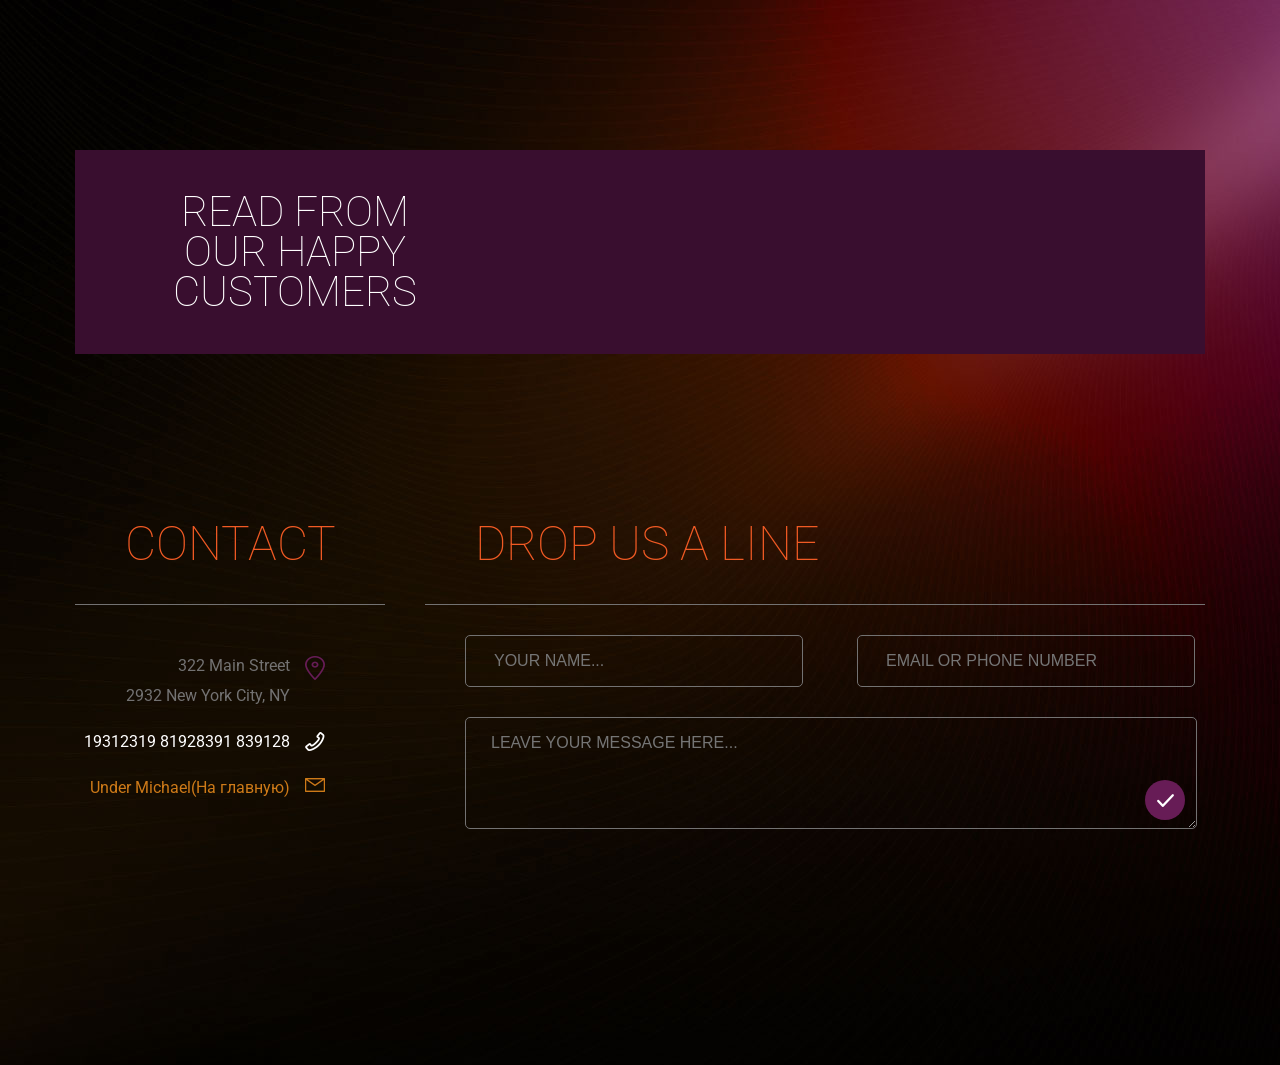
<file: purple_visit/index.html>
<!DOCTYPE html>
<html lang="en">
<head>
  <meta charset="UTF-8">
  <link href="css/normalize.css" rel="stylesheet">
  <link href="css/styles.css" rel="stylesheet">
  <link href="https://fonts.googleapis.com/css?family=Roboto:100,300,300i" rel="stylesheet">
  <title>Purple cutaway</title>
</head>
<body>
  <div class="wrapper clearfix">
    <div class="recall clearfix">
      <div class="recall_title">
        <h3>Read from our happy customers</h3>
      </div>
      <div class="recall_comment">
        
      </div>
    </div>
    <div class="contact">
      <h2>Contact</h2>
      <div class="contact_info">
        <div class="contact_info__address">
          <p>
            322 Main Street<br>
            2932 New York City, NY
          </p>
        </div>
        <div class="contact_info__phone">
          <p>19312319 81928391 839128</p>
        </div>
        <div class="contact_info__mail">
          <a href="https://undermichael.github.io">Under Michael(На главную)</a>
        </div>
      </div>
    </div>
    <div class="feedback">
      <h2>Drop us a line</h2>
      <div class="feedback_info">
        <form action="get">
          <input type="text" name="name" placeholder="your name...">
          <input type="text" name="contact" placeholder="email or phone number">
          <textarea rows="3" placeholder="leave your message here..."></textarea>
          <label for="send"></label>
          <input type="button" name="send">
        </form>
      </div>
    </div>
  </div>
</body>
</html>
</file>
<file: mountains/css/styles.css>
header {
  background: url("../img/pic/header.jpg") top center no-repeat;
  min-height: 698px;
}

@font-face {
  font-family: "OpenSans";
  src: url("../fonts/OpenSans/OpenSans-Regular.ttf");
  font-weight: 400;
}

@font-face {
  font-family: "OpenSans";
  src: url("../fonts/OpenSans/OpenSans-Bold.ttf");
  font-weight: 700;
}

@font-face {
  font-family: "OpenSans";
  src: url("../fonts/OpenSans/OpenSans-ExtraBold.ttf");
  font-weight: 900;
}

@font-face {
  font-family: "Raleway";
  src: url("../fonts/Raleway/Raleway-Bold.ttf");
  font-weight: 700;
}

@font-face {
  font-family: "Raleway";
  src: url("../fonts/Raleway/Raleway-Medium.ttf");
  font-weight: 400;
}

.clearfix {
  
}

.clearfix::after {
  content: "";
  display: table;
  clear: both;
}

.header__top {
  margin: 0 auto;
  margin-bottom: 135px;
  max-width: 1170px;
}

.logo {
  float: left;
  padding: 25px 30px;
  margin: 0 15px;
}

.navigation {
  float: left;
  padding: 0;
  margin: 20px;
  list-style: none;
  font-size: 0;
}

.navigation li {
  display: inline-block;
}

.navigation a {
  display: block;
  font-size: 12px;
  font-family: "OpenSans";
  line-height: 44px;
  color: #9daeb6;
  text-decoration: none;
  text-transform: uppercase;
  font-weight: 700;
  padding: 0 15px;
}

.feedback{
  display: block;
  float: right;
  border: 5px solid #36aeea;
  padding: 15px 40px;
  border-radius: 5px;
  color: #36aeea;
  text-decoration: none;
  text-transform: uppercase;
  font-weight: 700;
  margin-top: 15px;
  font-family: "Raleway";
}

.promo {
  margin: 0 auto;
  max-width: 1170px;
  border: 3px solid white;
  padding: 40px 30px;
  font-size: 18px;
  font-family: "OpenSans";
  color: #9daeb6;
  border-radius: 5px;
}

.promo__content {
  width: 55%;
}

.promo__content h1 {
  font-size: 50px;
  font-weight: 700;
  text-transform: uppercase;
  color: #ffffff;
}

.promo__content a {
  display: inline-block;
  padding: 25px 75px;
  background-color: #36aeea;
  border-radius: 5px;
  color: #ffffff;
  text-decoration: none;
  text-transform: uppercase;
  font-weight: 700;
  font-family: "Raleway";
  font-size: 14px;
}

.about {
  background: #f6f4f4 url("../img/pic/map.png") 50% 75% no-repeat;
  min-height: 670px;
  display: flex;
  justify-content: center;
  align-items: center;
  margin: 0 auto;
}

.about__content {
  max-width: 360px;
  font-family: "OpenSans";
  color: #9daeb6;
  font-size: 14px;
  position: relative;
}

.about__photo {
  width: 806px;
  height: 570px;
  background: url("../img/pic/about_big.jpg") top center no-repeat;
  position: relative;
  top: -100px;
  left: 200px;
}

.about__photo::after {
  position: absolute;
  content: "";
  width: 350px;
  height: 350px;
  background: url("../img/pic/about_small.jpg") top center no-repeat;
  left: -90px;
  bottom: -90px;
  z-index: 100;
}

h3::before {
  content: "";
  position: absolute;
  width: 81px;
  height: 7px;
  background: url("../img/icon/waves.png") top center no-repeat;
  top: -25px;
}

h3 {
  position: relative;
  font-size: 20px;
  font-family: "OpenSans";
  font-weight: 700;
  text-transform: uppercase;
  color: #000000;
}

.about__content a{
  display: inline-block;
  padding: 15px 30px;
  background-color: #36aeea;
  border-radius: 5px;
  color: #ffffff;
  text-decoration: none;
  text-transform: uppercase;
  font-weight: 700;
}


.galery {
  margin: 0 auto;
  max-width: 1140px;
  margin-bottom: 90px;
}

.galery div {
  float: left;
  width: 380px;
  height: 380px;
  margin: 0;
  text-align: center;
}

.galery__item1 {
  background: url("../img/pic/journal1.jpg") top center no-repeat;
}

.galery__item3 {
  background: url("../img/pic/journal2.jpg") top center no-repeat;
}

.galery__item5 {
  background: url("../img/pic/journal3.jpg") top center no-repeat;
}

.galery a {
  position: relative;
  width: 81px;
  height: 81px;
  top: 40%;
}

.galery span {
  font-family: "OpenSans";
  font-weight: 700;
  text-transform: uppercase;
  font-size: 11px;
  color: #36aeea;
  display: block;
  margin: 50px auto;
}

.galery strong {
  font-family: "OpenSans";
  font-weight: 700;
  text-transform: uppercase;
  font-size: 16px;
  line-height: 24px;
  margin: 30px;
}

.galery p {
  font-family: "OpenSans";
  font-weight: 400;
  font-size: 14px;
  line-height: 22px;
  margin: 30px;
}

h2 {
  font-family: "OpenSans";
  font-weight: 700;
  text-transform: uppercase;
  font-size: 30px;
  line-height: 42px;
  margin: 110px auto 75px;
  text-align: center;
  position: relative;
}

h2::before {
  position: absolute;
  content: "";
  width: 81px;
  height: 7px;
  background: url("../img/icon/waves.png") top center no-repeat;
  top: -30px;
  left: 50%;
  margin-left: -40.5px;
}

.galery__item2 {
  box-shadow: 0 -1px 10px -1px #838383;
  position: relative;
}

.galery__item2::after {
  position: absolute;
  content: "";
  width: 20px;
  height: 20px;
  display: block;
  background: #ffffff;
  transform: rotate(45deg);
  top: 65px;
  left: -10px;
}

.galery__item4 {
  box-shadow: -1px 1px 10px -1px #838383;
  position: relative;
}

.galery__item4::after {
  position: absolute;
  content: "";
  width: 20px;
  height: 20px;
  display: block;
  background: #ffffff;
  transform: rotate(45deg);
  top: 65px;
  right: -10px;
}

.galery__item6 {
  box-shadow: 1px 1px 10px -1px #838383;
  position: relative;
}

.galery__item6::after {
  position: absolute;
  content: "";
  width: 20px;
  height: 20px;
  display: block;
  background: #ffffff;
  transform: rotate(45deg);
  left: 65px;
  top: -10px;
}

.offer {
  background: #f6f4f4 url("../img/pic/trees.jpg") bottom center no-repeat;
  min-height: 651px;
  padding-top: 190px;
}

.offer__content {
  margin: 0 auto;
  max-width: 1140px;
  font-size: 16px;
  color: #949494;
}

.offer__content p {
  width: 800px;
}

.offer__content span {
  color: #36aeea;
  font-size: 14px;
  padding-left: 25px;
  position: relative;
}

.offer__content span::before {
  position: absolute;
  content: "";
  width: 14px;
  height: 16px;
  background: url("../img/icon/lock.png") top center no-repeat;
  left: 5px;
  top: -2px;
}

.offer form {
  margin-bottom: 15px;
}

.offer input {
  border: none;
  padding: 20px 20px;
  margin: -2px;
}

.offer input:first-child {
  border-right: 1px solid #dedddd;
}

.offer a {
  display: inline-block;
  padding: 20px 50px;
  background-color: #36aeea;
  border-radius: 5px;
  color: #ffffff;
  text-decoration: none;
  text-transform: uppercase;
  font-weight: 700;
  font-family: "OpenSans";
  font-size: 14px;
}

.scheme img {
  display: block;
  margin: 0 auto;
  margin-bottom: 90px;
}
.travel__content {
  min-height: 733px;
  background: url("../img/pic/map2.png") top center no-repeat;
}

.travel {
  background: url("../img/pic/travel_bg.jpg") bottom center no-repeat;
  padding-bottom: 200px;
}

.travel__content div {
  margin: 0 20px;
  width: 160px;
  height: 210px;
  padding: 20px;
  padding-top: 140px;
  border-radius: 5px;
}

.travel__item1 {
  background: url("../img/pic/travel1.jpg") top center no-repeat;
}

.travel__item2 {
  background: url("../img/pic/travel2.jpg") top center no-repeat;
}

.travel__item3 {
  background: url("../img/pic/travel3.jpg") top center no-repeat;
}

.travel__item4 {
  background: url("../img/pic/travel4.jpg") top center no-repeat;
}

.travel__item5 {
  background: url("../img/pic/travel5.jpg") top center no-repeat;
}

.travel__content {
  margin: 0 auto;
  display: flex;
  justify-content: center;
  max-width: 1469px;
  color: #ffffff;
  font-family: "OpenSans";
}

.travel__content strong {
  font-size: 28px;
  line-height: 63px;
  font-weight: 400;
}

.travel__content p {
  font-size: 16px;
  line-height: 22px;
  font-weight: 400;
}

.travel__content span {
  font-size: 26px;
  line-height: 22px;
  font-weight: 900;
  float: right;
  margin-top: 55px;
}

.gallery__container {
  margin: 0 auto;
  max-width: 1170px;
}

.gallery__container img {
}
</file>
<file: multipurpose/css/main.css>
.wrapper {
  width: 1170px;
  margin: auto; }

.header__top {
  background-color: #222222; }
  .header__top::after {
    content: "";
    display: block;
    clear: both; }
  .header__top .nav {
    font-size: 0;
    padding: 0;
    margin: 0;
    list-style: none;
    float: right;
    display: block;
    margin-left: 500px; }
    .header__top .nav li {
      display: inline-block; }
      .header__top .nav li a {
        display: block;
        padding: 0 15px;
        color: #ffffff;
        font-family: "Lato";
        font-size: 12px;
        font-weight: 400;
        line-height: 50px;
        text-decoration: none;
        position: relative; }
        .header__top .nav li a::after {
          position: absolute;
          content: "";
          height: 10px;
          border: 1px solid #ffffff;
          top: 20px;
          right: 0; }
      .header__top .nav li:last-child a::after {
        display: none; }

.logo {
  float: left;
  width: 190px;
  min-height: 115px;
  font-family: "Lato";
  font-size: 25px;
  font-weight: 900;
  font-style: italic;
  line-height: 105px;
  color: #ffffff;
  background: url("../img/icon/logo.png") 90% 40% no-repeat; }
  .logo b {
    color: #f10e34; }

.search {
  float: right;
  height: 40px; }
  .search a {
    display: inline-block;
    width: 55px;
    height: 100%;
    background: #f10e34 url("../img/icon/search.png") center center no-repeat;
    -webkit-border-radius: 0 5px 5px 0;
            border-radius: 0 5px 5px 0; }
  .search input {
    border: none;
    height: 100%;
    vertical-align: top;
    padding: 0;
    padding-left: 25px;
    width: 505px;
    -webkit-border-radius: 5px 0 0 5px;
            border-radius: 5px 0 0 5px; }

.cart {
  float: right;
  min-width: 100px;
  margin-left: 50px;
  color: #ffffff;
  font-family: "Lato";
  text-align: center; }
  .cart a {
    float: left;
    width: 40px;
    height: 40px;
    background: #f10e34 url("../img/icon/cart.png") center center no-repeat;
    -webkit-border-radius: 20px;
            border-radius: 20px; }
  .cart strong {
    font-size: 11px;
    font-weight: 400;
    text-transform: uppercase; }
  .cart span {
    font-size: 14px;
    font-weight: 700;
    line-height: 14px; }

.header__bottom {
  background-color: #f10e34; }
  .header__bottom::after {
    content: "";
    display: block;
    clear: both; }
  .header__bottom .nav {
    font-size: 0;
    margin: 0;
    padding: 0;
    margin-right: 45px;
    float: right; }
    .header__bottom .nav li {
      display: inline-block; }
    .header__bottom .nav a {
      display: block;
      padding: 0 20px; }
  .header__bottom a {
    color: #ffffff;
    font-family: "Lato";
    font-size: 15px;
    font-weight: 400;
    line-height: 50px;
    text-transform: uppercase;
    text-decoration: none; }
  .header__bottom .popup {
    display: block;
    font-weight: 700;
    margin-left: 25px;
    float: left;
    padding-left: 30px;
    position: relative; }
    .header__bottom .popup::before {
      position: absolute;
      content: "";
      width: 16px;
      height: 13px;
      background: url("../img/icon/popup_button.png") top center no-repeat;
      left: 0;
      top: 18px; }

.container {
  background-color: #f3f3f3; }

.sidebar {
  width: 300px;
  margin-right: 40px;
  background-color: #f3f3f3; }
  .sidebar > div {
    -webkit-box-shadow: 0 0 7px rgba(0, 0, 0, 0.03);
            box-shadow: 0 0 7px rgba(0, 0, 0, 0.03);
    background-color: #ffffff; }

.popup__menu {
  padding-left: 25px;
  padding-right: 25px;
  margin-bottom: 30px; }
  .popup__menu ul {
    font-size: 0;
    margin: 0;
    padding: 0; }
  .popup__menu a {
    display: block;
    padding-left: 30px;
    font-family: "Lato";
    font-size: 15px;
    line-height: 50px;
    color: #222222;
    font-weight: 400;
    text-decoration: none;
    position: relative;
    border-bottom: 1px solid lightgray; }
    .popup__menu a::before {
      position: absolute;
      content: "";
      width: 13px;
      height: 13px;
      background: url("../img/icon/popup_bullet.png") top center no-repeat;
      left: 0;
      top: 18px; }
  .popup__menu li:last-child a {
    border: none; }

.deal {
  padding-bottom: 35px;
  padding-left: 25px;
  padding-right: 25px;
  margin-bottom: 30px; }

.item-info {
  text-align: center; }
  .item-info img:first-child {
    height: 200px; }
  .item-info strong {
    color: #3d3d3d;
    font-family: "Lato";
    font-size: 15px;
    font-weight: 400;
    line-height: 50px; }
  .item-info span {
    font-family: "Lato";
    font-size: 15px;
    line-height: 50px;
    text-transform: uppercase;
    color: #000000;
    font-weight: 700; }
    .item-info span s {
      color: #636363;
      font-weight: 400;
      text-decoration: line-through; }

.item-title {
  text-align: left;
  border-bottom: 2px solid #eaeaea;
  margin-bottom: 26px;
  display: -webkit-box;
  display: -webkit-flex;
  display: -ms-flexbox;
  display: flex;
  -webkit-box-align: center;
  -webkit-align-items: center;
      -ms-flex-align: center;
          align-items: center;
  -webkit-box-pack: justify;
  -webkit-justify-content: space-between;
      -ms-flex-pack: justify;
          justify-content: space-between; }
  .item-title h3 {
    color: #000000;
    font-family: "Lato";
    font-size: 22px;
    font-weight: 700;
    line-height: 73px;
    text-transform: uppercase;
    display: inline-block;
    margin: 0; }

.hot-deal h3 {
  margin-right: 75px; }

.special-deal h3 {
  margin-right: 45px; }

.next-deal {
  display: inline-block;
  width: 22px;
  height: 22px;
  background: #cacaca url("../img/icon/deal_arrow_left.png") 10px 6px no-repeat;
  -webkit-border-radius: 11px;
          border-radius: 11px; }

.prev-deal {
  display: inline-block;
  width: 22px;
  height: 22px;
  background: #f10e34 url("../img/icon/deal_arrow_left.png") 10px 6px no-repeat;
  -webkit-transform: rotate(180deg);
      -ms-transform: rotate(180deg);
          transform: rotate(180deg);
  -webkit-border-radius: 11px;
          border-radius: 11px; }

.newsletter {
  padding-bottom: 35px;
  padding-left: 25px;
  padding-right: 25px;
  margin-bottom: 30px; }
  .newsletter p {
    color: #3d3d3d;
    font-family: "Lato";
    font-size: 15px;
    font-weight: 400;
    line-height: 50px; }
  .newsletter input {
    width: 250px;
    height: 45px;
    border: none;
    -webkit-border-radius: 5px;
            border-radius: 5px;
    background-color: #f3f3f3;
    margin-bottom: 23px; }

.btn {
  display: inline-block;
  -webkit-border-radius: 30px;
          border-radius: 30px;
  background-color: #f22f49;
  color: #ffffff;
  font-family: "Lato";
  font-size: 16px;
  font-weight: 700;
  text-transform: uppercase;
  text-decoration: none;
  padding: 15px 25px; }

.sidebar__banner {
  padding: 0; }

.container .wrapper {
  display: -webkit-box;
  display: -webkit-flex;
  display: -ms-flexbox;
  display: flex; }

.content {
  width: 100%; }

.main-banner {
  background: #f10e34 url("../img/pic/main_banner.jpg") top center no-repeat;
  margin-bottom: 40px; }
  .main-banner .promo {
    width: 50%;
    text-align: center;
    text-shadow: 2px 2px 7px rgba(0, 0, 0, 0.13);
    font-family: "Lato";
    font-weight: 900;
    text-transform: uppercase;
    color: #ffffff;
    font-size: 22px;
    line-height: 34px;
    padding-top: 90px;
    padding-left: 30px;
    min-height: 285px; }
    .main-banner .promo strong {
      color: #ffffff;
      font-size: 60px;
      line-height: 58px; }
    .main-banner .promo span {
      color: #303a7a;
      font-size: 38px; }
    .main-banner .promo a {
      color: #000000;
      font-size: 17px;
      font-weight: 700;
      text-decoration: none;
      line-height: 40px;
      display: inline-block;
      border: 2px solid #000000;
      padding: 0 25px; }
  .main-banner .features {
    text-align: center;
    color: #ffffff;
    font-family: "Lato";
    font-size: 15px;
    font-weight: 400;
    display: -webkit-box;
    display: -webkit-flex;
    display: -ms-flexbox;
    display: flex;
    -webkit-box-align: center;
    -webkit-align-items: center;
        -ms-flex-align: center;
            align-items: center;
    -webkit-justify-content: space-around;
        -ms-flex-pack: distribute;
            justify-content: space-around;
    min-height: 80px; }
    .main-banner .features strong {
      font-weight: 700;
      text-transform: uppercase; }
    .main-banner .features p {
      margin: 0; }

.new-products {
  -webkit-box-shadow: 0 0 7px rgba(0, 0, 0, 0.03);
          box-shadow: 0 0 7px rgba(0, 0, 0, 0.03);
  background-color: #ffffff;
  padding: 0 25px;
  padding-bottom: 35px;
  margin-bottom: 30px; }
  .new-products .filter {
    font-size: 0;
    margin: 0;
    padding: 0;
    display: inline-block;
    margin-right: 50px;
    margin-left: 200px; }
    .new-products .filter li {
      display: inline-block; }
      .new-products .filter li a {
        display: block;
        color: #3d3d3d;
        font-family: "Lato";
        font-size: 15px;
        font-weight: 400;
        line-height: 50px;
        text-decoration: none;
        margin-right: 25px; }

.new-products__items {
  display: -webkit-box;
  display: -webkit-flex;
  display: -ms-flexbox;
  display: flex; }

.content__banner1 {
  -webkit-box-shadow: 0 0 7px rgba(0, 0, 0, 0.03);
          box-shadow: 0 0 7px rgba(0, 0, 0, 0.03);
  background-color: #ffffff;
  display: block;
  background: url("../img/pic/content_banner1.jpg") top left no-repeat;
  width: 380px;
  text-align: right; }

.content__banner2 {
  -webkit-box-shadow: 0 0 7px rgba(0, 0, 0, 0.03);
          box-shadow: 0 0 7px rgba(0, 0, 0, 0.03);
  background-color: #ffffff;
  background: url("../img/pic/content_banner2.jpg") top left no-repeat;
  width: 380px;
  text-align: right; }

.content-banner__container {
  display: -webkit-box;
  display: -webkit-flex;
  display: -ms-flexbox;
  display: flex;
  -webkit-justify-content: space-around;
      -ms-flex-pack: distribute;
          justify-content: space-around;
  margin-bottom: 30px; }

.latest-products {
  -webkit-box-shadow: 0 0 7px rgba(0, 0, 0, 0.03);
          box-shadow: 0 0 7px rgba(0, 0, 0, 0.03);
  background-color: #ffffff;
  padding: 0 25px;
  padding-bottom: 35px;
  margin-bottom: 30px; }
  .latest-products .filter {
    font-size: 0;
    margin: 0;
    padding: 0;
    display: inline-block;
    margin-right: 50px;
    margin-left: 200px; }
    .latest-products .filter li {
      display: inline-block; }
      .latest-products .filter li a {
        display: block;
        color: #3d3d3d;
        font-family: "Lato";
        font-size: 15px;
        font-weight: 400;
        line-height: 50px;
        text-decoration: none;
        margin-right: 25px; }

.latest-products__items {
  display: -webkit-box;
  display: -webkit-flex;
  display: -ms-flexbox;
  display: flex; }

.content__bbanner {
  -webkit-box-shadow: 0 0 7px rgba(0, 0, 0, 0.03);
          box-shadow: 0 0 7px rgba(0, 0, 0, 0.03);
  background-color: #ffffff;
  margin-bottom: 30px;
  padding: 30px 15px;
  min-height: 170px; }
  .content__bbanner img {
    float: left; }
  .content__bbanner span {
    display: inline-block;
    font-family: "Lato";
    font-size: 22px;
    text-transform: uppercase;
    color: #000000;
    font-weight: 700;
    margin-bottom: 25px;
    margin-top: 20px; }
    .content__bbanner span strong {
      color: #0f8ce9;
      font-weight: 900; }

.featured-products {
  -webkit-box-shadow: 0 0 7px rgba(0, 0, 0, 0.03);
          box-shadow: 0 0 7px rgba(0, 0, 0, 0.03);
  background-color: #ffffff;
  padding: 0 25px;
  padding-bottom: 35px;
  margin-bottom: 70px; }
  .featured-products__items {
    display: -webkit-box;
    display: -webkit-flex;
    display: -ms-flexbox;
    display: flex;
    -webkit-flex-wrap: wrap;
        -ms-flex-wrap: wrap;
            flex-wrap: wrap;
    -webkit-box-pack: justify;
    -webkit-justify-content: space-between;
        -ms-flex-pack: justify;
            justify-content: space-between;
    -webkit-align-content: space-between;
        -ms-flex-line-pack: justify;
            align-content: space-between;
    height: 235px; }
  .featured-products .item-info {
    text-align: left;
    height: 85px;
    line-height: 20px; }
    .featured-products .item-info span {
      line-height: 20px; }
    .featured-products .item-info strong {
      line-height: 30px; }
    .featured-products .item-info img:first-child {
      float: left;
      width: 85px;
      height: 85px;
      margin-right: 25px; }

.footer__brand {
  background: #f10e34 url("../img/pic/brand.png") center center no-repeat;
  height: 180px; }

.footer__info {
  background-color: #222222;
  color: #b6b6b6;
  font-family: "Lato";
  font-size: 14px;
  font-weight: 400;
  line-height: 30px;
  padding-top: 85px;
  padding-bottom: 65px; }
  .footer__info h4 {
    color: #ffffff;
    font-size: 18px;
    font-weight: 700;
    line-height: 73px;
    text-transform: uppercase;
    margin: 0; }
  .footer__info ul {
    font-size: 0;
    margin: 0;
    padding: 0;
    list-style: none; }
  .footer__info a {
    line-height: 24px;
    color: #b6b6b6;
    font-family: "Lato";
    font-size: 14px;
    font-weight: 400;
    text-decoration: none; }
  .footer__info li {
    line-height: 24px;
    color: #b6b6b6;
    font-family: "Lato";
    font-size: 14px;
    font-weight: 400; }
  .footer__info .logo {
    margin-right: 80px; }
  .footer__info .wrapper {
    display: -webkit-box;
    display: -webkit-flex;
    display: -ms-flexbox;
    display: flex;
    -webkit-box-pack: justify;
    -webkit-justify-content: space-between;
        -ms-flex-pack: justify;
            justify-content: space-between; }
  .footer__info .contact {
    width: 275px;
    line-height: 24px; }
    .footer__info .contact span {
      display: block;
      line-height: 30px;
      padding-left: 25px; }

.social a {
  display: block;
  padding-left: 25px;
  position: relative; }

.social .social__g::before {
  position: absolute;
  content: "";
  width: 20px;
  height: 20px;
  background: url("../img/icon/g+.png") top center no-repeat;
  left: 2px;
  top: 8px; }

.social .social__p::before {
  position: absolute;
  content: "";
  width: 20px;
  height: 20px;
  background: url("../img/icon/pi.png") top center no-repeat;
  left: 0;
  top: 8px; }

.social .social__v::before {
  position: absolute;
  content: "";
  width: 20px;
  height: 20px;
  background: url("../img/icon/vim.png") top center no-repeat;
  left: 0;
  top: 8px; }

.social .social__i::before {
  position: absolute;
  content: "";
  width: 20px;
  height: 20px;
  background: url("../img/icon/inst.png") top center no-repeat;
  left: 0;
  top: 8px; }

.social .social__f::before {
  position: absolute;
  content: "";
  width: 20px;
  height: 20px;
  background: url("../img/icon/fb.png") top center no-repeat;
  left: 0;
  top: 8px; }

.social .social__t::before {
  position: absolute;
  content: "";
  width: 20px;
  height: 20px;
  background: url("../img/icon/tw.png") top center no-repeat;
  left: 0;
  top: 8px; }

.social .social__r::before {
  position: absolute;
  content: "";
  width: 20px;
  height: 20px;
  background: url("../img/icon/rss.png") top center no-repeat;
  left: 0;
  top: 8px; }

.social .social__y::before {
  position: absolute;
  content: "";
  width: 20px;
  height: 20px;
  background: url("../img/icon/yt.png") top center no-repeat;
  left: 0;
  top: 8px; }

.opening span {
  display: block;
  position: relative;
  padding-left: 15px; }

.opening .time::before {
  content: "";
  position: absolute;
  width: 12px;
  height: 12px;
  background: url("../img/icon/clock.png") top center no-repeat;
  top: 9px;
  left: 0; }

.payment {
  width: 200px; }
  .payment .payment__container {
    display: -webkit-box;
    display: -webkit-flex;
    display: -ms-flexbox;
    display: flex;
    -webkit-flex-wrap: wrap;
        -ms-flex-wrap: wrap;
            flex-wrap: wrap;
    -webkit-box-align: start;
    -webkit-align-items: flex-start;
        -ms-flex-align: start;
            align-items: flex-start;
    -webkit-justify-content: space-around;
        -ms-flex-pack: distribute;
            justify-content: space-around;
    -webkit-align-content: space-around;
        -ms-flex-line-pack: distribute;
            align-content: space-around; }
  .payment img {
    margin: 10px; }

.footer__bottom {
  background-color: #1f1e1e;
  text-align: center;
  padding: 40px; }
  .footer__bottom ul {
    font-size: 0;
    margin: 0;
    padding: 0;
    list-style: none; }
    .footer__bottom ul li {
      display: inline-block; }
  .footer__bottom a {
    color: #ffffff;
    font-family: "Lato";
    font-size: 14px;
    font-weight: 400;
    line-height: 30px;
    text-decoration: none;
    margin: 15px; }
</file>
<file: panakeia/css/main.css>
.wrapper {
  width: 1200px;
  margin: 0 auto; }

.clearfx::after {
  display: block;
  content: "";
  clear: both; }

.header__logo {
  width: 160px;
  color: #31353e;
  font-family: "Roboto Slab";
  font-size: 36px;
  font-weight: 700;
  line-height: 36px; }

.header {
  background-color: #edeff1;
  min-height: 150px;
  display: -webkit-box;
  display: -webkit-flex;
  display: -ms-flexbox;
  display: flex; }
  .header .wrapper {
    display: -webkit-box;
    display: -webkit-flex;
    display: -ms-flexbox;
    display: flex;
    -webkit-box-align: center;
    -webkit-align-items: center;
        -ms-flex-align: center;
            align-items: center;
    -webkit-box-pack: justify;
    -webkit-justify-content: space-between;
        -ms-flex-pack: justify;
            justify-content: space-between; }

.nav {
  margin: 0;
  padding: 0;
  font-size: 0; }
  .nav li {
    display: inline-block; }
  .nav a {
    font-family: "Roboto Slab";
    font-size: 18px;
    font-weight: 400;
    line-height: 24px;
    color: #31353e;
    display: block;
    padding: 10px 20px;
    text-decoration: none; }

.nav__active {
  -webkit-border-radius: 24px;
          border-radius: 24px;
  background-color: #dd4b2b; }

.promo {
  background: #edeff1 url("../img/pic/promo_bg.jpg") top center no-repeat;
  color: #ffffff;
  font-family: "Roboto Slab";
  text-align: center;
  padding-top: 380px;
  padding-bottom: 135px; }
  .promo p {
    font-family: Roboto; }
  .promo .wrapper {
    display: -webkit-box;
    display: -webkit-flex;
    display: -ms-flexbox;
    display: flex;
    -webkit-box-orient: vertical;
    -webkit-box-direction: normal;
    -webkit-flex-direction: column;
        -ms-flex-direction: column;
            flex-direction: column;
    -webkit-box-pack: end;
    -webkit-justify-content: flex-end;
        -ms-flex-pack: end;
            justify-content: flex-end;
    -webkit-box-align: center;
    -webkit-align-items: center;
        -ms-flex-align: center;
            align-items: center; }

.promo__title {
  text-shadow: 0 1px 0 rgba(0, 0, 0, 0.4);
  line-height: 48px;
  font-size: 30px;
  font-weight: 700;
  margin-bottom: 120px; }
  .promo__title strong {
    font-size: 72px;
    font-weight: 300; }

.promo__item {
  width: 330px;
  font-size: 30px;
  line-height: 24px; }
  .promo__item p {
    font-family: Roboto;
    font-size: 15px;
    font-weight: 300;
    line-height: 30px; }

.promo__features {
  display: -webkit-box;
  display: -webkit-flex;
  display: -ms-flexbox;
  display: flex;
  -webkit-justify-content: space-around;
      -ms-flex-pack: distribute;
          justify-content: space-around;
  margin-bottom: 80px;
  width: 100%; }

.promo__btn {
  font-size: 18px;
  color: #612316;
  font-weight: 400;
  line-height: 30px;
  text-decoration: none;
  display: block;
  padding: 20px 60px;
  background-color: #ffffff;
  -webkit-border-radius: 40px;
          border-radius: 40px; }

body {
  margin: 0; }

.news {
  background-color: #edeff1; }
  .news h3 {
    width: 100%;
    color: #31353e;
    font-family: "Roboto Slab";
    font-size: 30px;
    font-weight: 700;
    line-height: 24px;
    text-align: center;
    margin: 80px auto; }
  .news .wrapper {
    display: -webkit-box;
    display: -webkit-flex;
    display: -ms-flexbox;
    display: flex;
    -webkit-flex-wrap: wrap;
        -ms-flex-wrap: wrap;
            flex-wrap: wrap;
    -webkit-justify-content: space-around;
        -ms-flex-pack: distribute;
            justify-content: space-around; }

.news__item {
  width: 370px;
  color: #31353e;
  line-height: 30px;
  font-family: "Roboto";
  font-size: 15px;
  font-weight: 300;
  text-align: center;
  margin-bottom: 100px; }
  .news__item img {
    margin-bottom: 40px; }
  .news__item strong {
    font-family: "Roboto Slab";
    font-size: 24px;
    font-weight: 700; }
  .news__item a {
    display: inline-block;
    margin-top: 40px;
    padding: 20px 50px;
    color: #4e5159;
    font-family: "Roboto";
    font-size: 15px;
    font-weight: 300;
    line-height: 30px;
    text-decoration: none;
    -webkit-border-radius: 40px;
            border-radius: 40px;
    border: 1px solid rgba(255, 255, 255, 0.5);
    background-color: #ffffff; }

.newsletter {
  background: #edeff1 url("../img/pic/newsletter_bg.jpg") top center no-repeat;
  text-align: center;
  color: #ffffff;
  padding-top: 90px;
  padding-bottom: 40px; }
  .newsletter h3 {
    font-family: "Roboto Slab";
    font-size: 30px;
    font-weight: 700;
    line-height: 48px;
    margin: 0;
    margin-bottom: 20px; }
  .newsletter p {
    font-family: "Roboto";
    font-size: 15px;
    font-weight: 300;
    line-height: 24px;
    max-width: 530px;
    margin: auto;
    margin-bottom: 40px; }
  .newsletter input {
    width: 300px;
    padding: 20px 30px;
    -webkit-border-radius: 40px;
            border-radius: 40px;
    border: 1px solid rgba(255, 255, 255, 0.5);
    background-color: rgba(255, 255, 255, 0.2);
    color: #f3f4f6;
    font-family: "Roboto Slab";
    font-size: 18px;
    font-weight: 400;
    line-height: 30px; }
  .newsletter a {
    margin-left: -100px;
    display: inline-block;
    padding: 20px 70px;
    color: #612316;
    font-family: "Roboto Slab";
    font-size: 18px;
    font-weight: 400;
    line-height: 30px;
    text-decoration: none;
    -webkit-border-radius: 40px;
            border-radius: 40px;
    border: 1px solid rgba(255, 255, 255, 0.5);
    background-color: #ffffff; }

.details {
  background-color: #edeff1;
  padding: 70px 0; }
  .details h3 {
    color: #191b29;
    font-family: "Roboto Slab";
    font-size: 30px;
    font-weight: 700;
    line-height: 48px; }
  .details p {
    color: #191b29;
    font-family: "Roboto";
    font-size: 16px;
    font-weight: 300;
    line-height: 30px; }
  .details a {
    display: inline-block;
    padding: 20px 70px;
    color: #ffffff;
    font-family: "Roboto Slab";
    font-size: 18px;
    font-weight: 400;
    line-height: 30px;
    text-decoration: none;
    -webkit-border-radius: 40px;
            border-radius: 40px;
    border: 1px solid rgba(255, 255, 255, 0.5);
    background-color: #dd4b2b; }

.details__pic {
  width: 580px;
  height: 407px;
  border: 1px solid #dbdbdb; }

.details__content {
  width: 570px; }

.details__item {
  display: -webkit-box;
  display: -webkit-flex;
  display: -ms-flexbox;
  display: flex;
  -webkit-box-pack: justify;
  -webkit-justify-content: space-between;
      -ms-flex-pack: justify;
          justify-content: space-between;
  margin: 50px auto; }

.details__item:nth-child(2n) {
  -webkit-box-orient: horizontal;
  -webkit-box-direction: reverse;
  -webkit-flex-direction: row-reverse;
      -ms-flex-direction: row-reverse;
          flex-direction: row-reverse; }

.footer {
  background-color: #d75d0e; }

.footer__top .wrapper {
  display: -webkit-box;
  display: -webkit-flex;
  display: -ms-flexbox;
  display: flex;
  -webkit-justify-content: space-around;
      -ms-flex-pack: distribute;
          justify-content: space-around;
  padding: 90px 0; }
  .footer__top .wrapper p {
    width: 150px;
    color: #ffffff;
    font-family: "Roboto";
    font-size: 18px;
    font-weight: 400;
    line-height: 36px; }

.footer__bot {
  text-align: center;
  background: url("../img/pic/footer_bg.jpg") top center no-repeat;
  min-height: 285px;
  width: 100%;
  padding-top: 85px; }
  .footer__bot p {
    color: #ffffff;
    font-family: "Roboto";
    font-size: 18px;
    font-weight: 400;
    line-height: 36px;
    width: 650px;
    margin: auto; }
</file>
<file: purple_visit/css/styles.css>
body {
  background: url("../img/background.jpg") top center no-repeat;
  font-family: 'Roboto', 'Arial', sans-serif;
  text-transform: uppercase;
  padding: 0;
}

.clearfix::after {
  content: "";
  display: block;
  clear: both;
}

.wrapper {
  width: 1130px;
  margin: 150px auto;
}

.recall {
  background: #390e2f;
  margin-bottom: 130px;
}

.recall_title {
  font-size: 36px;
  line-height: 40px;
  color: white;
  float: left;
  width: 320px;
  margin-left: 60px;
  text-align: center;
}

h3 {
  font-weight: 100;
}

h2 {
  font-size: 48px;
  line-height: 40px;
  color: #f05a24;
  font-weight: 100;
  margin-left: 50px;
}

.contact {
  width: 310px;
  float: left;
}

.contact_info {
  border-top: 1px solid #737272;
  padding-top: 30px;
  padding-right: 60px;
  text-transform: none;
  font-size: 16px;
  line-height: 30px;
}

.contact_info__address {
  position: relative;
  text-align: right;
  color: #737272;
  padding-right: 35px;
}

.contact_info__address::after {
  position: absolute;
  content: "";
  right: 0;
  top: 5px;
  width: 25px;
  height: 25px;
  background: url("../img/location_icon.png") top right no-repeat;
}

.contact_info__phone {
  position: relative;
  text-align: right;
  color: white;
  padding-right: 35px;
}

.contact_info__phone:after {
  position: absolute;
  content: "";
  right: 0;
  top: 5px;
  width: 25px;
  height: 25px;
  background:url("../img/phone_icon.png") top right no-repeat;
}

.contact_info__mail {
  position: relative;
  text-align: right;
  padding-right: 35px;
}

.contact_info__mail::after {
  position: absolute;
  content: "";
  right: 0;
  top: 5px;
  width: 25px;
  height: 25px;
  background:url("../img/mail_icon.png") top right no-repeat;
}

.contact_info__mail a {
  color: #ce7a18;
  text-decoration: none;
  text-transform: none;
  font-size: 16px;
  line-height: 30px;
}

.feedback {
  width: 780px;
  float: right;
}

.feedback_info {
  border-top: 1px solid #737272;
  padding-top: 30px;
  position: relative;
}

.feedback_info textarea {
  margin-left: 40px;
  width: 680px;
  overflow: auto;
  background-color: transparent;
  color: #737272;
  border-radius: 5px;
  border: 1px solid #737272;
  font-size: 16px;
  line-height: 30px;
  padding: 10px 25px;
  text-transform: uppercase;
}

.feedback_info input {
  background-color: transparent;
  color: #737272;
  border-radius: 5px;
  border: 1px solid #737272;
  font-size: 16px;
  line-height: 30px;
  padding: 10px 28px;
  text-transform: uppercase;
  width: 280px;
  margin-bottom: 30px;
}

.feedback_info input[name="name"] {
  margin-right: 50px;
  margin-left: 40px;
}

.feedback_info input[type="button"] {
  visibility: hidden;
}

.feedback_info label {
  position: absolute;;
  width: 40px;
  height: 40px;
  background: #671c56 url("../img/checkmark_icon.png") center no-repeat;
  border-radius: 20px;
  bottom: 95px;
  right: 20px;
}

.feedback_info label:hover {
  box-shadow: 0 0 10px #671c56;
}
</file>
